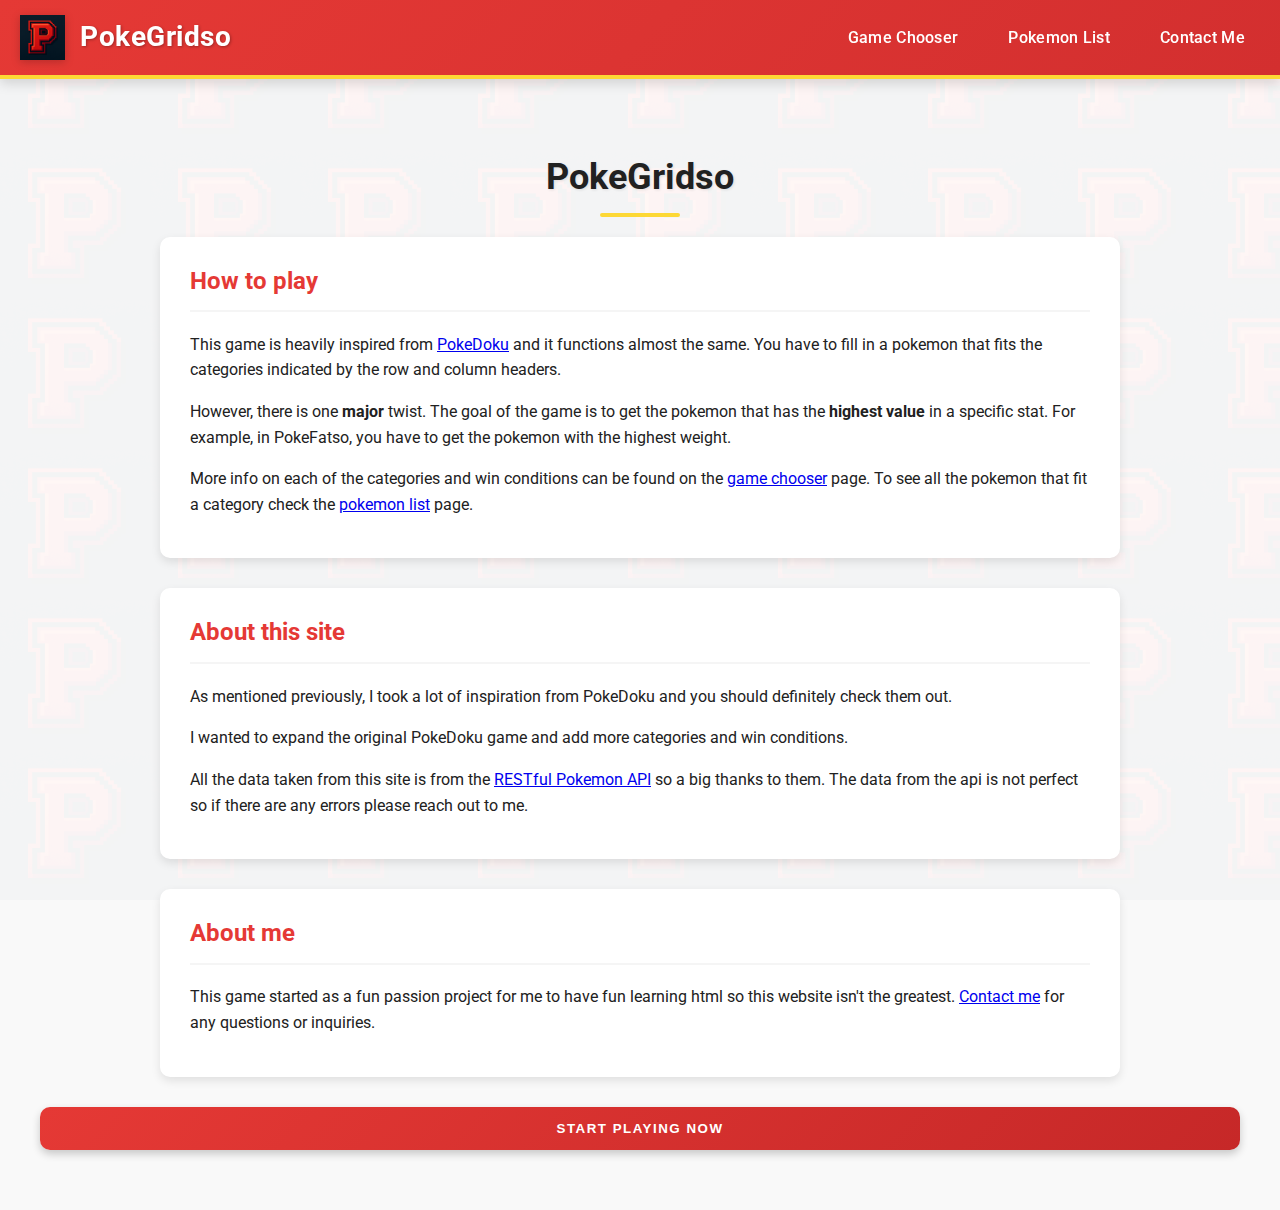
<file: index.html>
<!DOCTYPE html>
<html lang="en">
  <head>
    <meta charset="utf-8" />
    <meta name="viewport" content="width=device-width, initial-scale=1.0" />
    <title>PokeGridso</title>
    <link rel="stylesheet" href="mainPageStyle.css" type="text/css" />
    <link
      href="https://fonts.googleapis.com/css2?family=Roboto:wght@400;500;700&display=swap"
      rel="stylesheet"
    />
  </head>
  <body>
    <div class="header">
      <div class="logo"></div>
      <div class="mainTitle">PokeGridso</div>
      <div class="otherPages">
        <a href="gamechooser.html">Game Chooser</a>
        <a href="pokemonlist.html">Pokemon List</a>
        <a href="contactme.html">Contact Me</a>
      </div>
    </div>

    <div class="container">
      <h1>PokeGridso</h1>

      <div class="howtoplay">
        <h2>How to play</h2>
        <p>
          This game is heavily inspired from
          <a href="https://www.pokedoku.com/" target="_blank">PokeDoku</a>
          and it functions almost the same. You have to fill in a pokemon that
          fits the categories indicated by the row and column headers.
        </p>
        <p>
          However, there is one <strong>major</strong> twist. The goal of the
          game is to get the pokemon that has the
          <strong>highest value</strong> in a specific stat. For example, in
          PokeFatso, you have to get the pokemon with the highest weight.
        </p>
        <p>
          More info on each of the categories and win conditions can be found on
          the
          <a href="gamechooser.html">game chooser</a> page. To see all the
          pokemon that fit a category check the
          <a href="pokemonlist.html">pokemon list</a> page.
        </p>
      </div>

      <div class="aboutsite">
        <h2>About this site</h2>
        <p>
          As mentioned previously, I took a lot of inspiration from PokeDoku and
          you should definitely check them out.
        </p>
        <p>
          I wanted to expand the original PokeDoku game and add more categories
          and win conditions.
        </p>
        <p>
          All the data taken from this site is from the
          <a href="https://pokeapi.co" target="_blank">RESTful Pokemon API</a>
          so a big thanks to them. The data from the api is not perfect so if
          there are any errors please reach out to me.
        </p>
      </div>

      <div class="aboutme">
        <h2>About me</h2>
        <p>
          This game started as a fun passion project for me to have fun learning
          html so this website isn't the greatest.
          <a href="contactme.html">Contact me</a> for any questions or
          inquiries.
        </p>
      </div>

      <div class="submit">
        <button onclick="window.location.href='gamechooser.html'">
          Start Playing Now
        </button>
      </div>
    </div>
  </body>
  <script src="mainPageScript.js"></script>
</html>
</file>
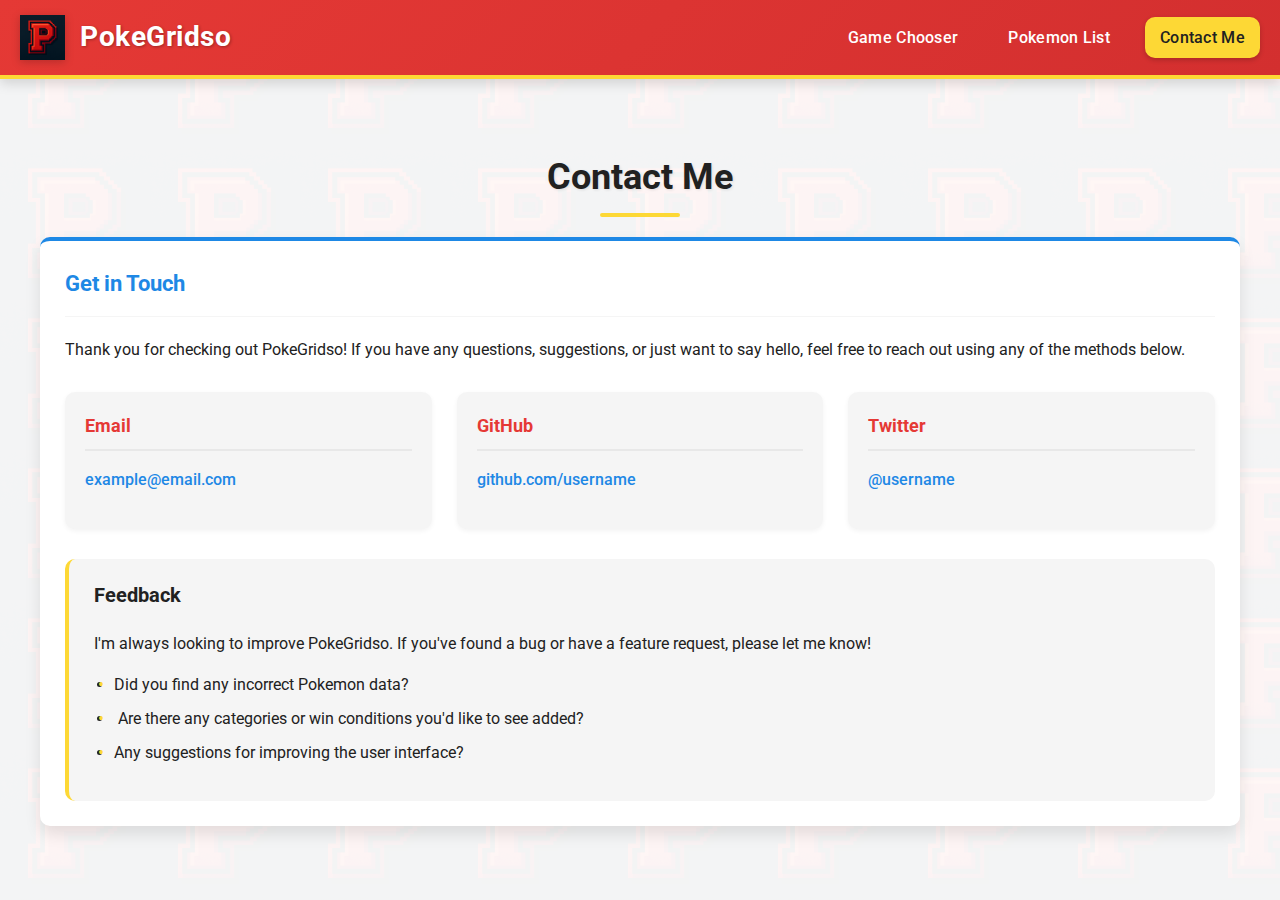
<file: contactme.html>
<!DOCTYPE html>
<html lang="en">
  <head>
    <meta charset="utf-8" />
    <meta name="viewport" content="width=device-width, initial-scale=1.0" />
    <title>PokeGridso - Contact Me</title>
    <link rel="stylesheet" href="mainPageStyle.css" type="text/css" />
    <link
      href="https://fonts.googleapis.com/css2?family=Roboto:wght@400;500;700&display=swap"
      rel="stylesheet"
    />
  </head>
  <body>
    <div class="header">
      <div class="logo"></div>
      <div class="mainTitle">PokeGridso</div>
      <div class="otherPages">
        <a href="gamechooser.html">Game Chooser</a>
        <a href="pokemonlist.html">Pokemon List</a>
        <a href="contactme.html" class="active">Contact Me</a>
      </div>
    </div>

    <div class="container">
      <h1>Contact Me</h1>

      <div class="card">
        <div class="card-header">
          <h2 class="card-title">Get in Touch</h2>
        </div>

        <p>
          Thank you for checking out PokeGridso! If you have any questions,
          suggestions, or just want to say hello, feel free to reach out using
          any of the methods below.
        </p>

        <div class="contact-methods">
          <div class="contact-item">
            <h3>Email</h3>
            <p><a href="mailto:example@email.com">example@email.com</a></p>
          </div>

          <div class="contact-item">
            <h3>GitHub</h3>
            <p>
              <a href="https://github.com/username" target="_blank"
                >github.com/username</a
              >
            </p>
          </div>

          <div class="contact-item">
            <h3>Twitter</h3>
            <p>
              <a href="https://twitter.com/username" target="_blank"
                >@username</a
              >
            </p>
          </div>
        </div>

        <div class="feedback-section">
          <h3>Feedback</h3>
          <p>
            I'm always looking to improve PokeGridso. If you've found a bug or
            have a feature request, please let me know!
          </p>
          <ul>
            <li>Did you find any incorrect Pokemon data?</li>
            <li>
              Are there any categories or win conditions you'd like to see
              added?
            </li>
            <li>Any suggestions for improving the user interface?</li>
          </ul>
        </div>
      </div>
    </div>
  </body>
  <script src="mainPageScript.js"></script>
</html>
</file>
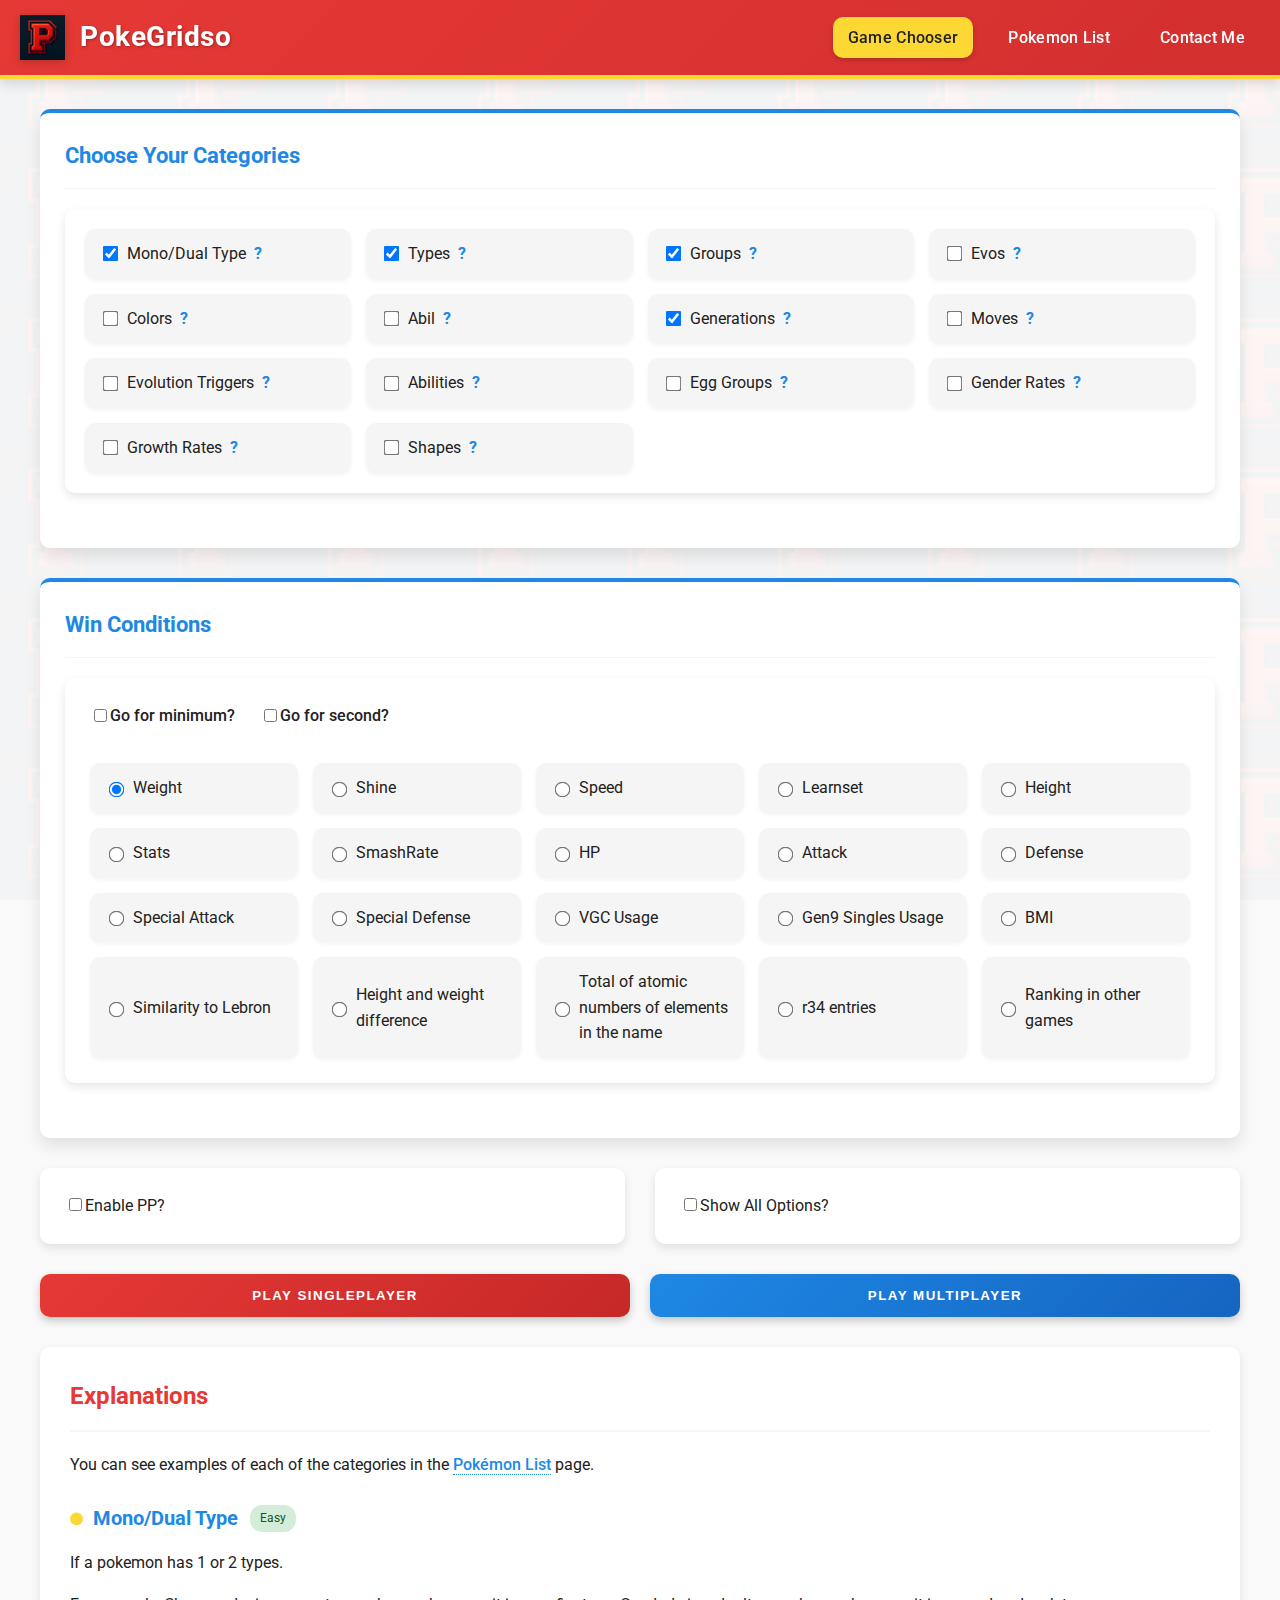
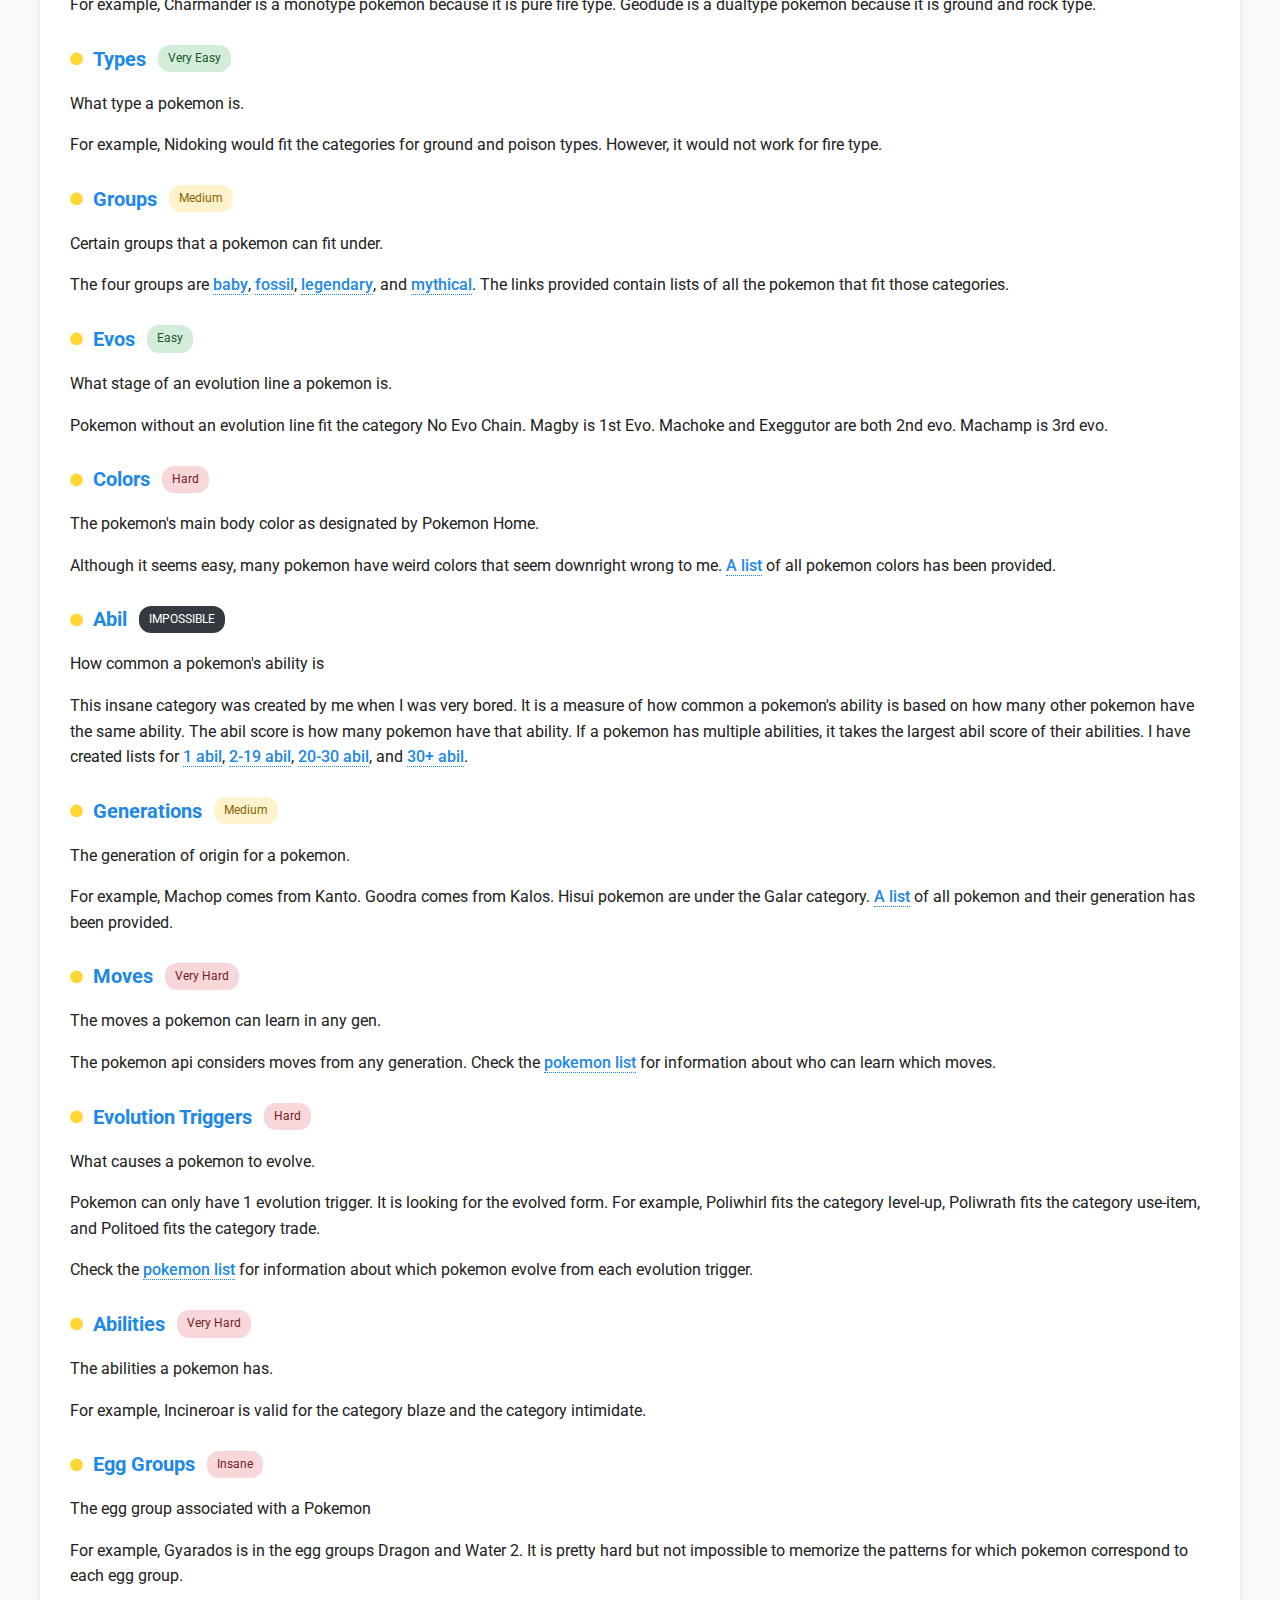
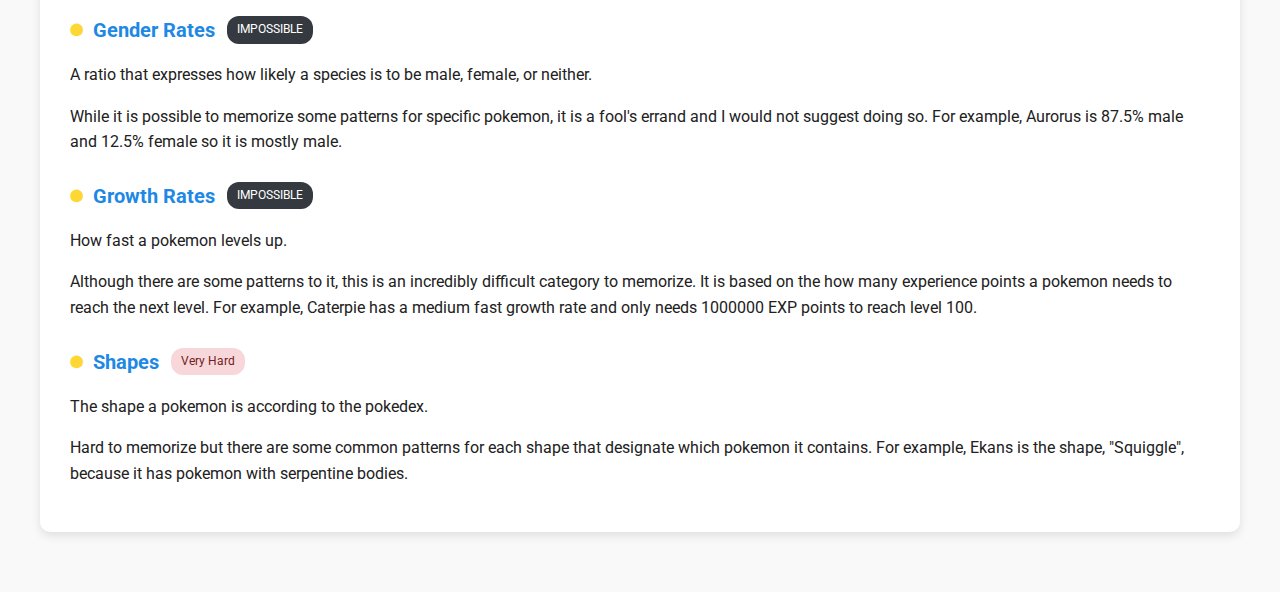
<file: gamechooser.html>
<!DOCTYPE html>
<html lang="en">
  <head>
    <meta charset="utf-8" />
    <meta name="viewport" content="width=device-width, initial-scale=1.0" />
    <title>PokeGridso - Game Chooser</title>
    <link rel="stylesheet" href="mainPageStyle.css" type="text/css" />
    <link
      href="https://fonts.googleapis.com/css2?family=Roboto:wght@400;500;700&display=swap"
      rel="stylesheet"
    />
  </head>
  <body>
    <div class="header">
      <div class="logo"></div>
      <div class="mainTitle">PokeGridso</div>
      <div class="otherPages">
        <a href="gamechooser.html" class="active">Game Chooser</a>
        <a href="pokemonlist.html">Pokemon List</a>
        <a href="contactme.html">Contact Me</a>
      </div>
    </div>

    <div class="container">
      <div class="card">
        <div class="card-header">
          <h2 class="card-title">Choose Your Categories</h2>
        </div>

        <div class="categories" id="categories">
          <label>
            <input type="checkbox" name="catOpt" value="0" checked />
            Mono/Dual Type
            <a href="#monodualtype">?</a>
          </label>
          <label>
            <input type="checkbox" name="catOpt" value="1" checked />
            Types
            <a href="#types">?</a>
          </label>
          <label>
            <input type="checkbox" name="catOpt" value="2" checked />
            Groups
            <a href="#groups">?</a>
          </label>
          <label>
            <input type="checkbox" name="catOpt" value="3" />
            Evos
            <a href="#evos">?</a>
          </label>
          <label>
            <input type="checkbox" name="catOpt" value="4" />
            Colors
            <a href="#colors">?</a>
          </label>
          <label>
            <input type="checkbox" name="catOpt" value="5" />
            Abil
            <a href="#abil">?</a>
          </label>
          <label>
            <input type="checkbox" name="catOpt" value="6" checked />
            Generations
            <a href="#generations">?</a>
          </label>
          <label>
            <input type="checkbox" name="catOpt" value="7" />
            Moves
            <a href="#moves">?</a>
          </label>
          <label>
            <input type="checkbox" name="catOpt" value="8" />
            Evolution Triggers
            <a href="#evolutiontriggers">?</a>
          </label>
          <label>
            <input type="checkbox" name="catOpt" value="9" />
            Abilities
            <a href="#abilities">?</a>
          </label>
          <label>
            <input type="checkbox" name="catOpt" value="10" />
            Egg Groups
            <a href="#egggroups">?</a>
          </label>
          <label>
            <input type="checkbox" name="catOpt" value="11" />
            Gender Rates
            <a href="#genderrates">?</a>
          </label>
          <label>
            <input type="checkbox" name="catOpt" value="12" />
            Growth Rates
            <a href="#growthrates">?</a>
          </label>
          <label>
            <input type="checkbox" name="catOpt" value="13" />
            Shapes
            <a href="#shapes">?</a>
          </label>
        </div>
      </div>
      <div class="card">
        <div class="card-header">
          <h2 class="card-title">Win Conditions</h2>
        </div>

        <div class="winCon" id="winCon">
          <div class="winChecks" id="winChecks">
            <label><input type="checkbox" id="minmax" />Go for minimum?</label>
            <label><input type="checkbox" id="second" />Go for second?</label>
          </div>

          <div class="winChooser" id="winChooser">
            <label>
              <input type="radio" name="winOpt" value="0" checked />
              Weight
            </label>
            <label>
              <input type="radio" name="winOpt" value="1" />
              Shine
            </label>
            <label>
              <input type="radio" name="winOpt" value="2" />
              Speed
            </label>
            <label>
              <input type="radio" name="winOpt" value="3" />
              Learnset
            </label>
            <label>
              <input type="radio" name="winOpt" value="4" />
              Height
            </label>
            <label>
              <input type="radio" name="winOpt" value="5" />
              Stats
            </label>
            <label>
              <input type="radio" name="winOpt" value="6" />
              SmashRate
            </label>
            <!-- <label>
              <input type="radio" name="winOpt" value="7" />
              ScrabbleScore
            </label> -->
            <label>
              <input type="radio" name="winOpt" value="8" />
              HP
            </label>
            <label>
              <input type="radio" name="winOpt" value="9" />
              Attack
            </label>
            <label>
              <input type="radio" name="winOpt" value="10" />
              Defense
            </label>
            <label>
              <input type="radio" name="winOpt" value="11" />
              Special Attack
            </label>
            <label>
              <input type="radio" name="winOpt" value="12" />
              Special Defense
            </label>
            <label>
              <input type="radio" name="winOpt" value="13" />
              VGC Usage
            </label>
            <label>
              <input type="radio" name="winOpt" value="14" />
              Gen9 Singles Usage
            </label>
            <label>
              <input type="radio" name="winOpt" value="15" />
              BMI
            </label>
            <label>
              <input type="radio" name="winOpt" value="16" />
              Similarity to Lebron
            </label>
            <label>
              <input type="radio" name="winOpt" value="17" />
              Height and weight difference
            </label>
            <label>
              <input type="radio" name="winOpt" value="18" />
              Total of atomic numbers of elements in the name
            </label>
            <label>
              <input type="radio" name="winOpt" value="19" />
              r34 entries
            </label>
            <label>
              <input type="radio" name="winOpt" value="20" />
              Ranking in other games
            </label>
          </div>
        </div>
      </div>

      <div class="options-container">
        <div class="pp" id="ppClass">
          <label><input type="checkbox" id="pp" />Enable PP?</label>
        </div>
        <div class="options" id="optionsClass">
          <label><input type="checkbox" id="options" />Show All Options?</label>
        </div>
      </div>

      <div class="submit">
        <button onclick="goSingle()" class="btn-primary">
          Play Singleplayer
        </button>
        <button onclick="goMulti()" class="btn-secondary">
          Play Multiplayer
        </button>
      </div>
      <div class="explanations">
        <h2>Explanations</h2>

        <!-- New section added here -->
        <p>
          You can see examples of each of the categories in the
          <a href="pokemonlist.html">Pokémon List</a> page.
        </p>
        <!-- End of new section -->

        <h3 id="monodualtype">
          Mono/Dual Type <span class="difficulty easy">Easy</span>
        </h3>
        <p>If a pokemon has 1 or 2 types.</p>
        <p>
          For example, Charmander is a monotype pokemon because it is pure fire
          type. Geodude is a dualtype pokemon because it is ground and rock
          type.
        </p>

        <h3 id="types">Types <span class="difficulty easy">Very Easy</span></h3>
        <p>What type a pokemon is.</p>
        <p>
          For example, Nidoking would fit the categories for ground and poison
          types. However, it would not work for fire type.
        </p>

        <h3 id="groups">
          Groups <span class="difficulty medium">Medium</span>
        </h3>
        <p>Certain groups that a pokemon can fit under.</p>
        <p>
          The four groups are
          <a
            href="https://bulbapedia.bulbagarden.net/wiki/Category:Baby_Pokémon"
            >baby</a
          >,
          <a
            href="https://bulbapedia.bulbagarden.net/wiki/Category:Fossil_Pokémon"
            >fossil</a
          >,
          <a
            href="https://bulbapedia.bulbagarden.net/wiki/Category:Legendary_Pokémon"
            >legendary</a
          >, and
          <a
            href="https://bulbapedia.bulbagarden.net/wiki/Category:Mythical_Pokémon"
            >mythical</a
          >. The links provided contain lists of all the pokemon that fit those
          categories.
        </p>

        <h3 id="evos">Evos <span class="difficulty easy">Easy</span></h3>
        <p>What stage of an evolution line a pokemon is.</p>
        <p>
          Pokemon without an evolution line fit the category No Evo Chain. Magby
          is 1st Evo. Machoke and Exeggutor are both 2nd evo. Machamp is 3rd
          evo.
        </p>

        <h3 id="colors">Colors <span class="difficulty hard">Hard</span></h3>
        <p>The pokemon's main body color as designated by Pokemon Home.</p>
        <p>
          Although it seems easy, many pokemon have weird colors that seem
          downright wrong to me.
          <a
            href="https://bulbapedia.bulbagarden.net/wiki/List_of_Pokémon_by_color"
            >A list</a
          >
          of all pokemon colors has been provided.
        </p>

        <h3 id="abil">
          Abil <span class="difficulty impossible">IMPOSSIBLE</span>
        </h3>
        <p>How common a pokemon's ability is</p>
        <p>
          This insane category was created by me when I was very bored. It is a
          measure of how common a pokemon's ability is based on how many other
          pokemon have the same ability. The abil score is how many pokemon have
          that ability. If a pokemon has multiple abilities, it takes the
          largest abil score of their abilities. I have created lists for
          <a href="1abil.txt">1 abil</a>, <a href="2-19abil.txt">2-19 abil</a>,
          <a href="20-30abil.txt">20-30 abil</a>, and
          <a href="30+abil.txt">30+ abil</a>.
        </p>

        <h3 id="generations">
          Generations <span class="difficulty medium">Medium</span>
        </h3>
        <p>The generation of origin for a pokemon.</p>
        <p>
          For example, Machop comes from Kanto. Goodra comes from Kalos. Hisui
          pokemon are under the Galar category.
          <a
            href="https://bulbapedia.bulbagarden.net/wiki/List_of_Pokémon_by_National_Pokédex_number"
            >A list</a
          >
          of all pokemon and their generation has been provided.
        </p>

        <h3 id="moves">Moves <span class="difficulty hard">Very Hard</span></h3>
        <p>The moves a pokemon can learn in any gen.</p>
        <p>
          The pokemon api considers moves from any generation. Check the
          <a href="pokemonlist.html">pokemon list</a> for information about who
          can learn which moves.
        </p>

        <h3 id="evolutiontriggers">
          Evolution Triggers <span class="difficulty hard">Hard</span>
        </h3>
        <p>What causes a pokemon to evolve.</p>
        <p>
          Pokemon can only have 1 evolution trigger. It is looking for the
          evolved form. For example, Poliwhirl fits the category level-up,
          Poliwrath fits the category use-item, and Politoed fits the category
          trade.
        </p>
        <p>
          Check the <a href="pokemonlist.html">pokemon list</a> for information
          about which pokemon evolve from each evolution trigger.
        </p>

        <h3 id="abilities">
          Abilities <span class="difficulty hard">Very Hard</span>
        </h3>
        <p>The abilities a pokemon has.</p>
        <p>
          For example, Incineroar is valid for the category blaze and the
          category intimidate.
        </p>

        <h3 id="egggroups">
          Egg Groups <span class="difficulty hard">Insane</span>
        </h3>
        <p>The egg group associated with a Pokemon</p>
        <p>
          For example, Gyarados is in the egg groups Dragon and Water 2. It is
          pretty hard but not impossible to memorize the patterns for which
          pokemon correspond to each egg group.
        </p>

        <h3 id="genderrates">
          Gender Rates <span class="difficulty impossible">IMPOSSIBLE</span>
        </h3>
        <p>
          A ratio that expresses how likely a species is to be male, female, or
          neither.
        </p>
        <p>
          While it is possible to memorize some patterns for specific pokemon,
          it is a fool's errand and I would not suggest doing so. For example,
          Aurorus is 87.5% male and 12.5% female so it is mostly male.
        </p>

        <h3 id="growthrates">
          Growth Rates <span class="difficulty impossible">IMPOSSIBLE</span>
        </h3>
        <p>How fast a pokemon levels up.</p>
        <p>
          Although there are some patterns to it, this is an incredibly
          difficult category to memorize. It is based on the how many experience
          points a pokemon needs to reach the next level. For example, Caterpie
          has a medium fast growth rate and only needs 1000000 EXP points to
          reach level 100.
        </p>

        <h3 id="shapes">
          Shapes <span class="difficulty hard">Very Hard</span>
        </h3>
        <p>The shape a pokemon is according to the pokedex.</p>
        <p>
          Hard to memorize but there are some common patterns for each shape
          that designate which pokemon it contains. For example, Ekans is the
          shape, "Squiggle", because it has pokemon with serpentine bodies.
        </p>
      </div>
    </div>
    <!-- End of container -->
  </body>
  <script src="mainPageScript.js"></script>
</html>
</file>
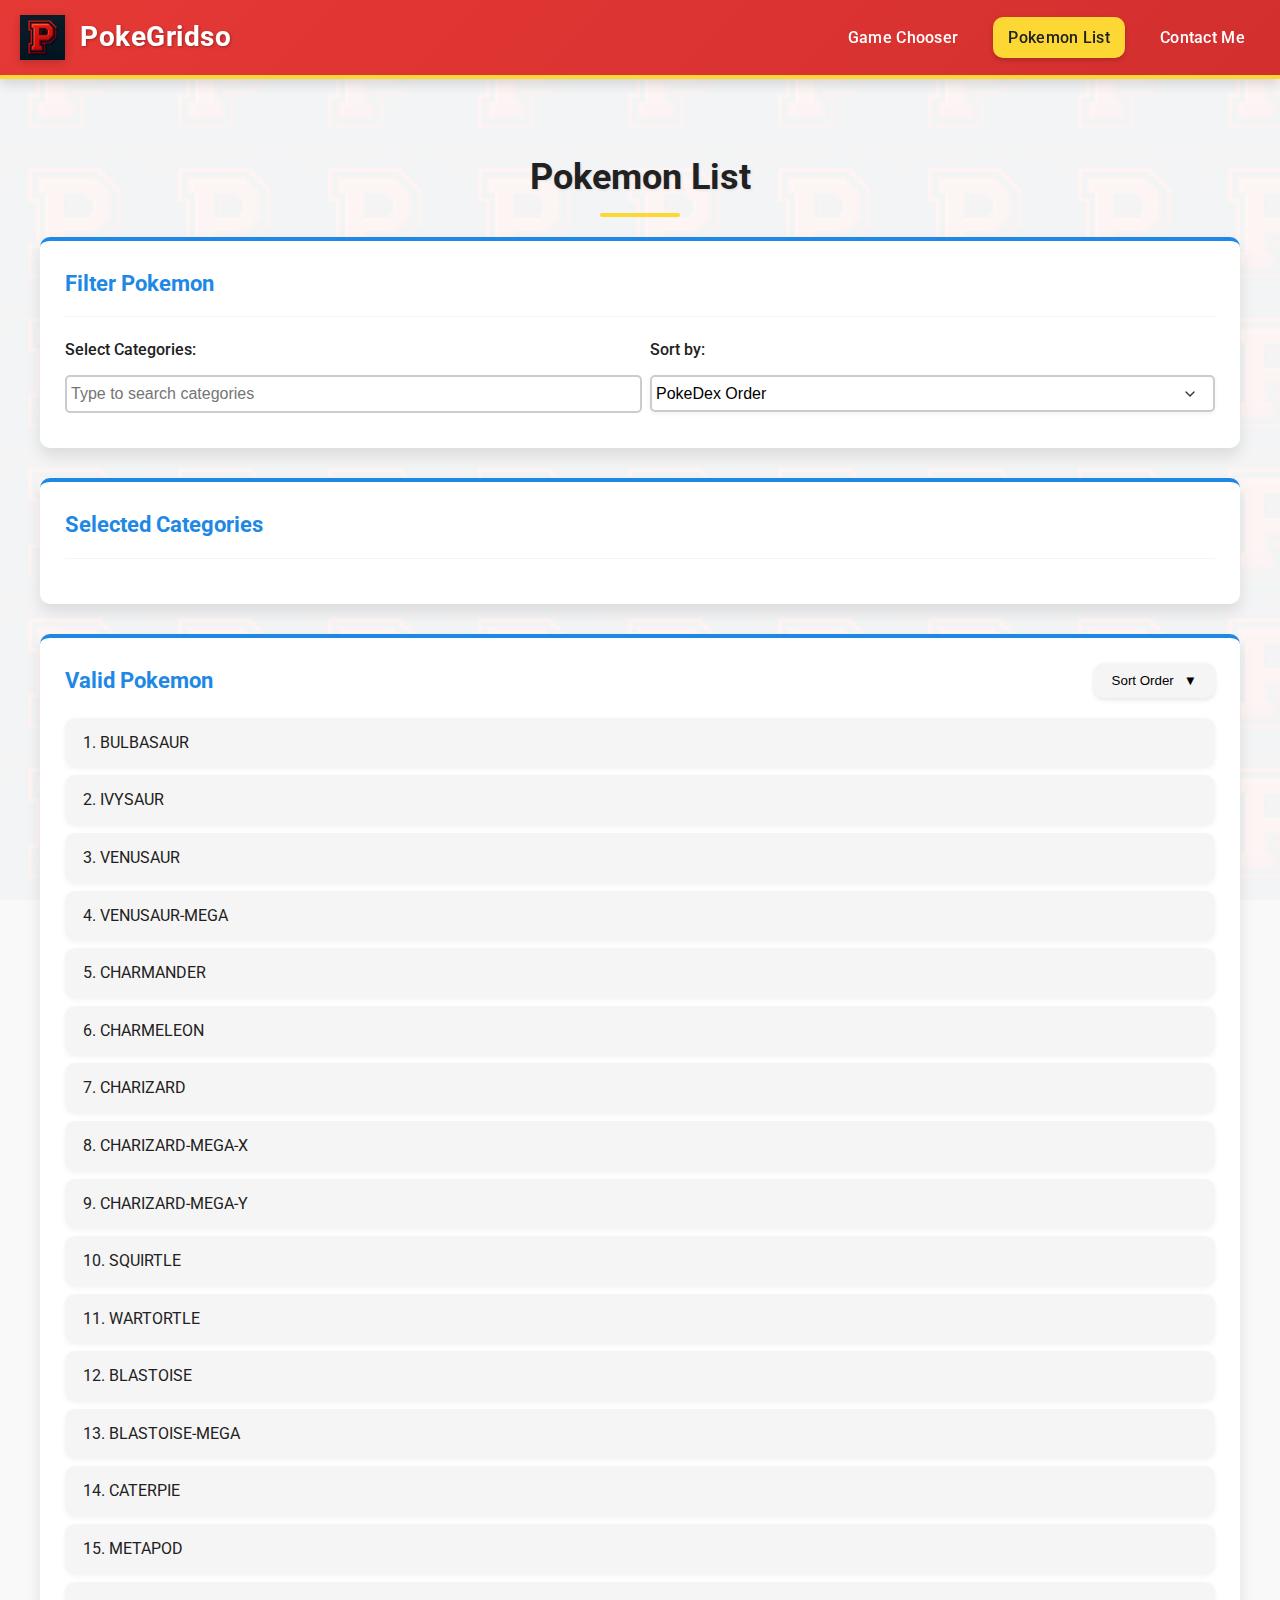
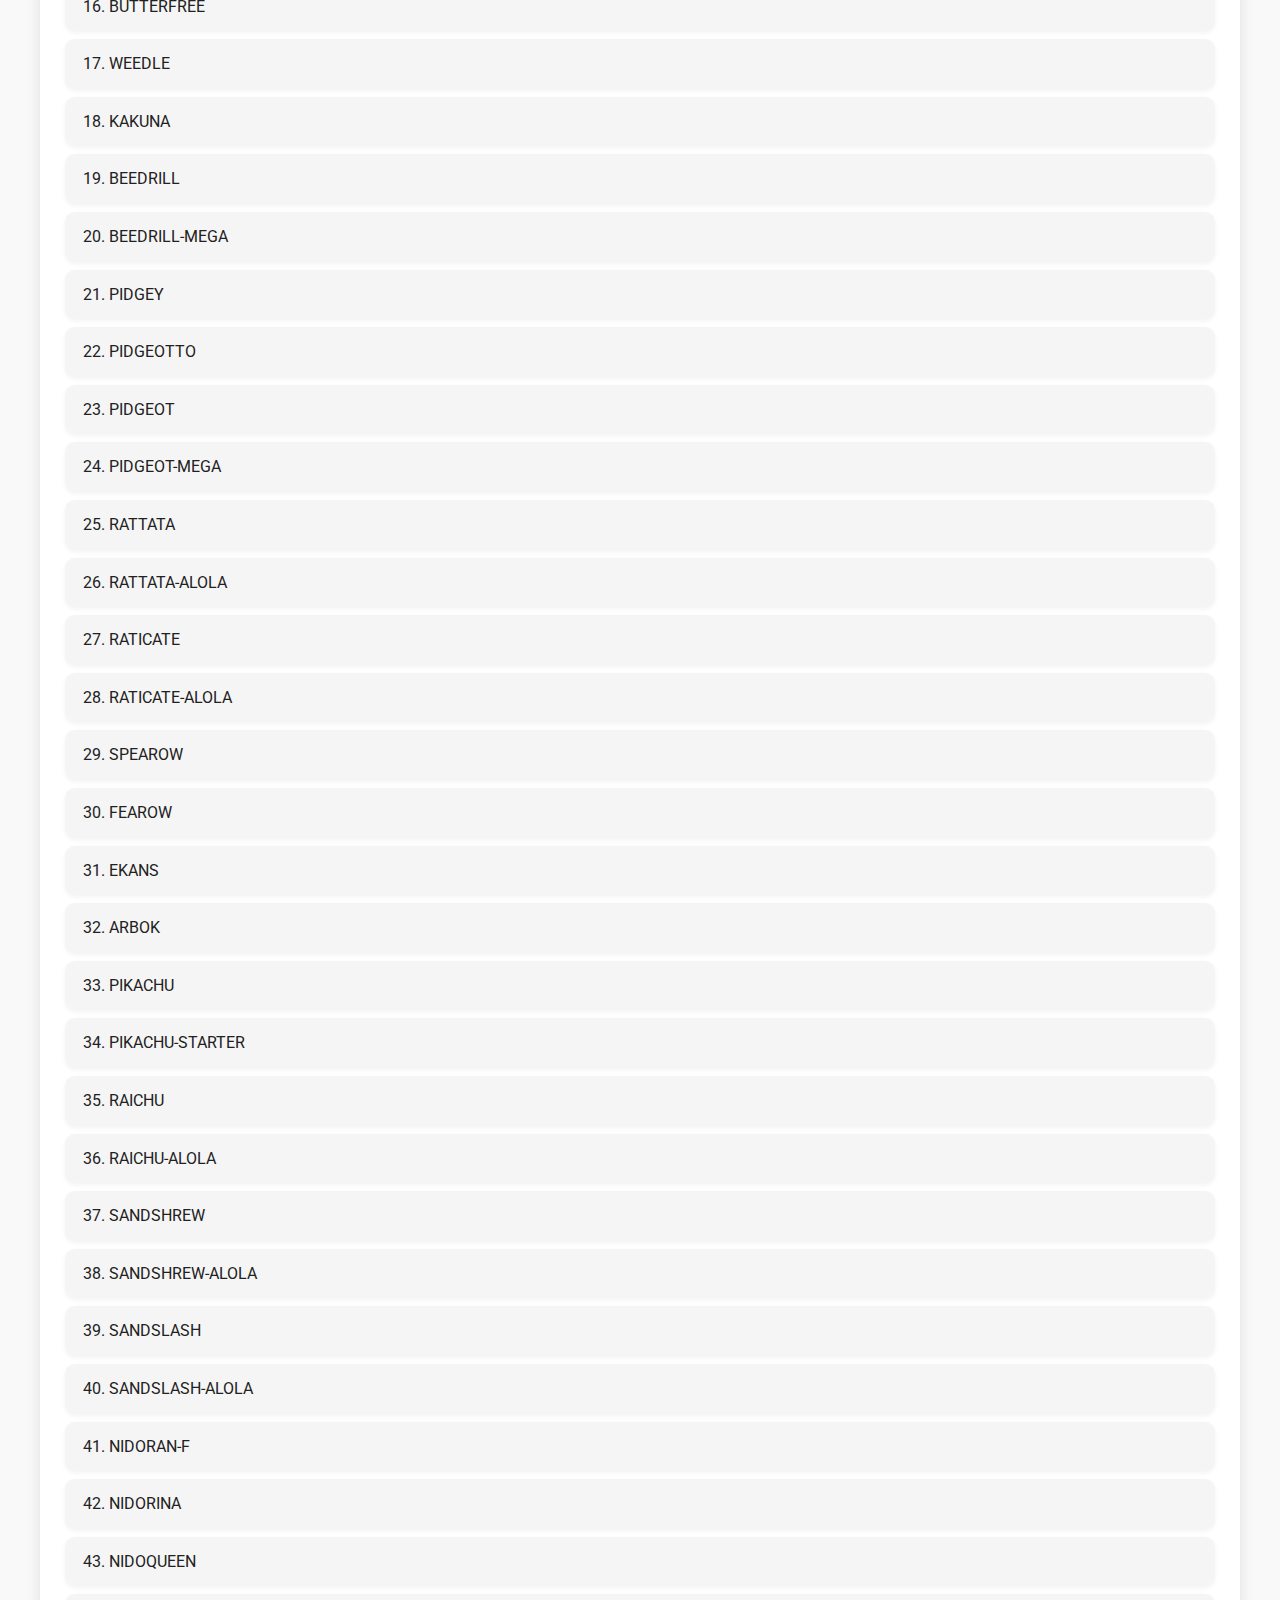
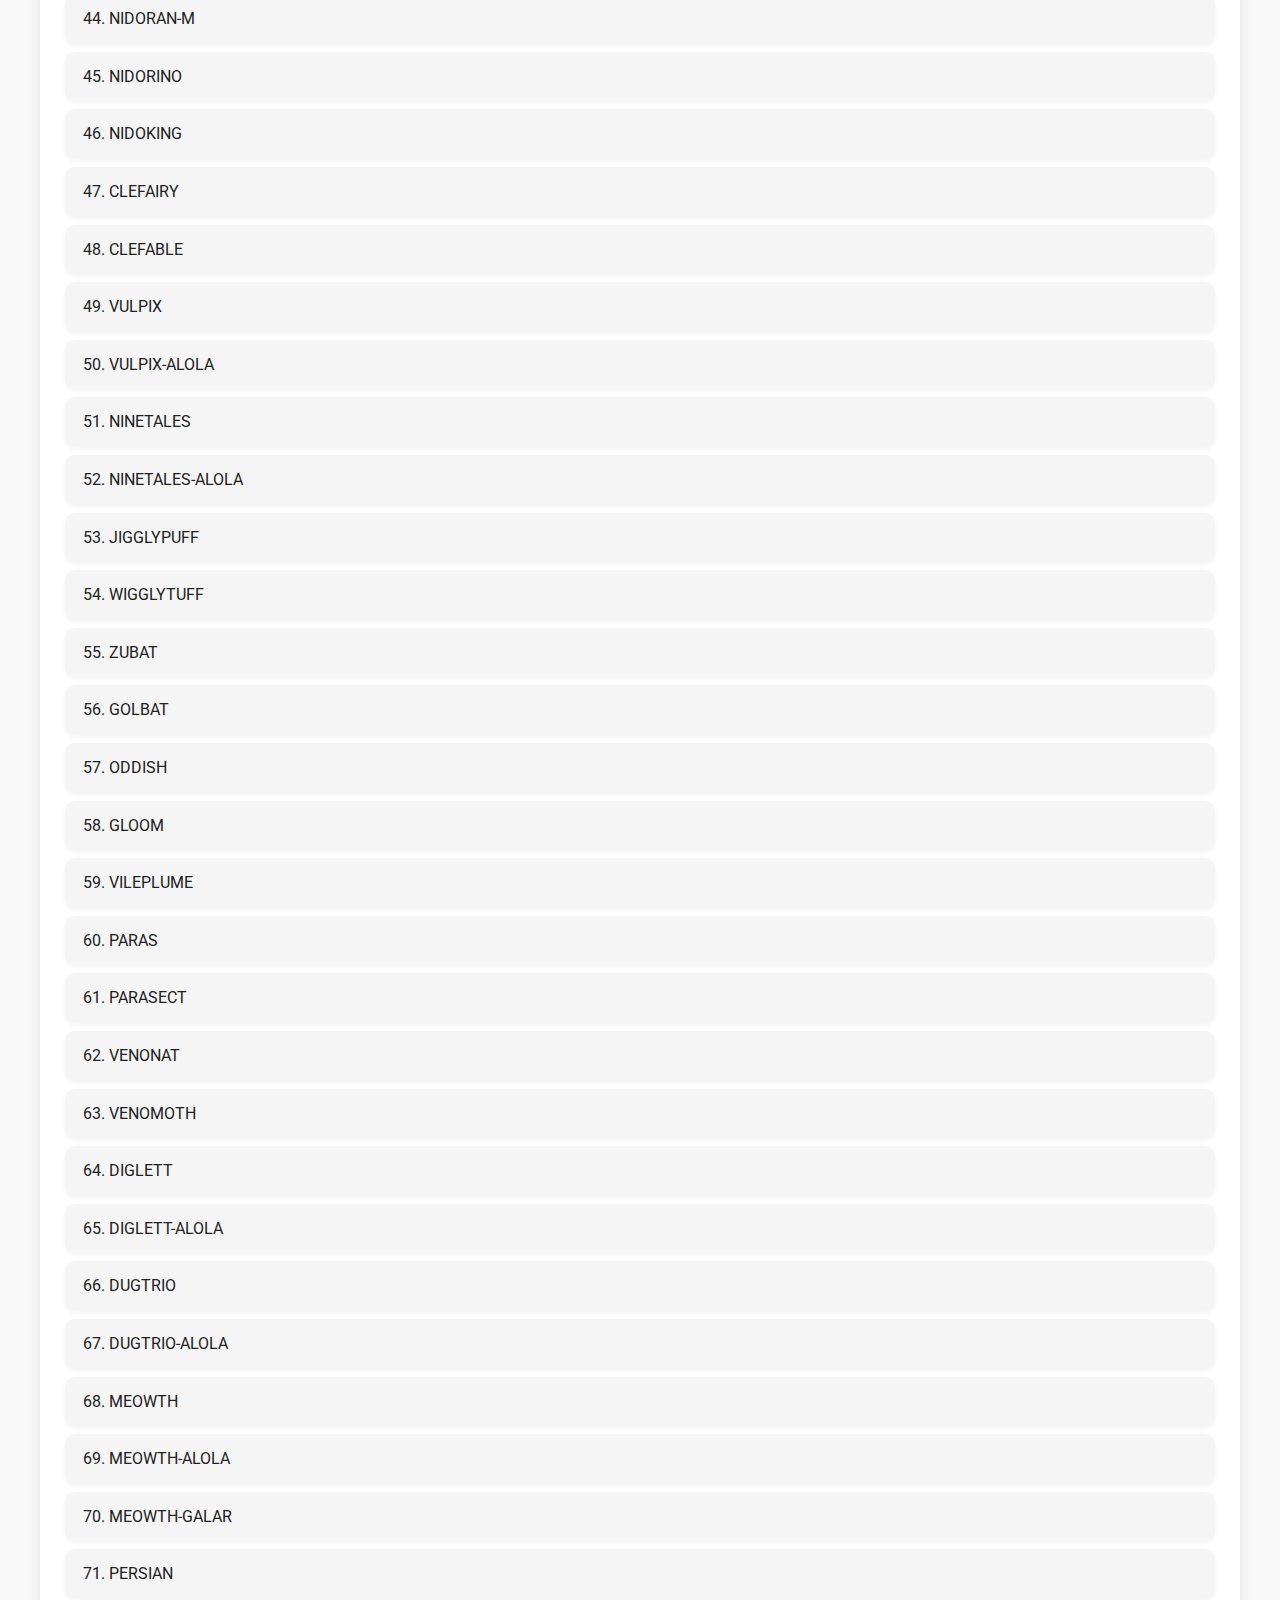
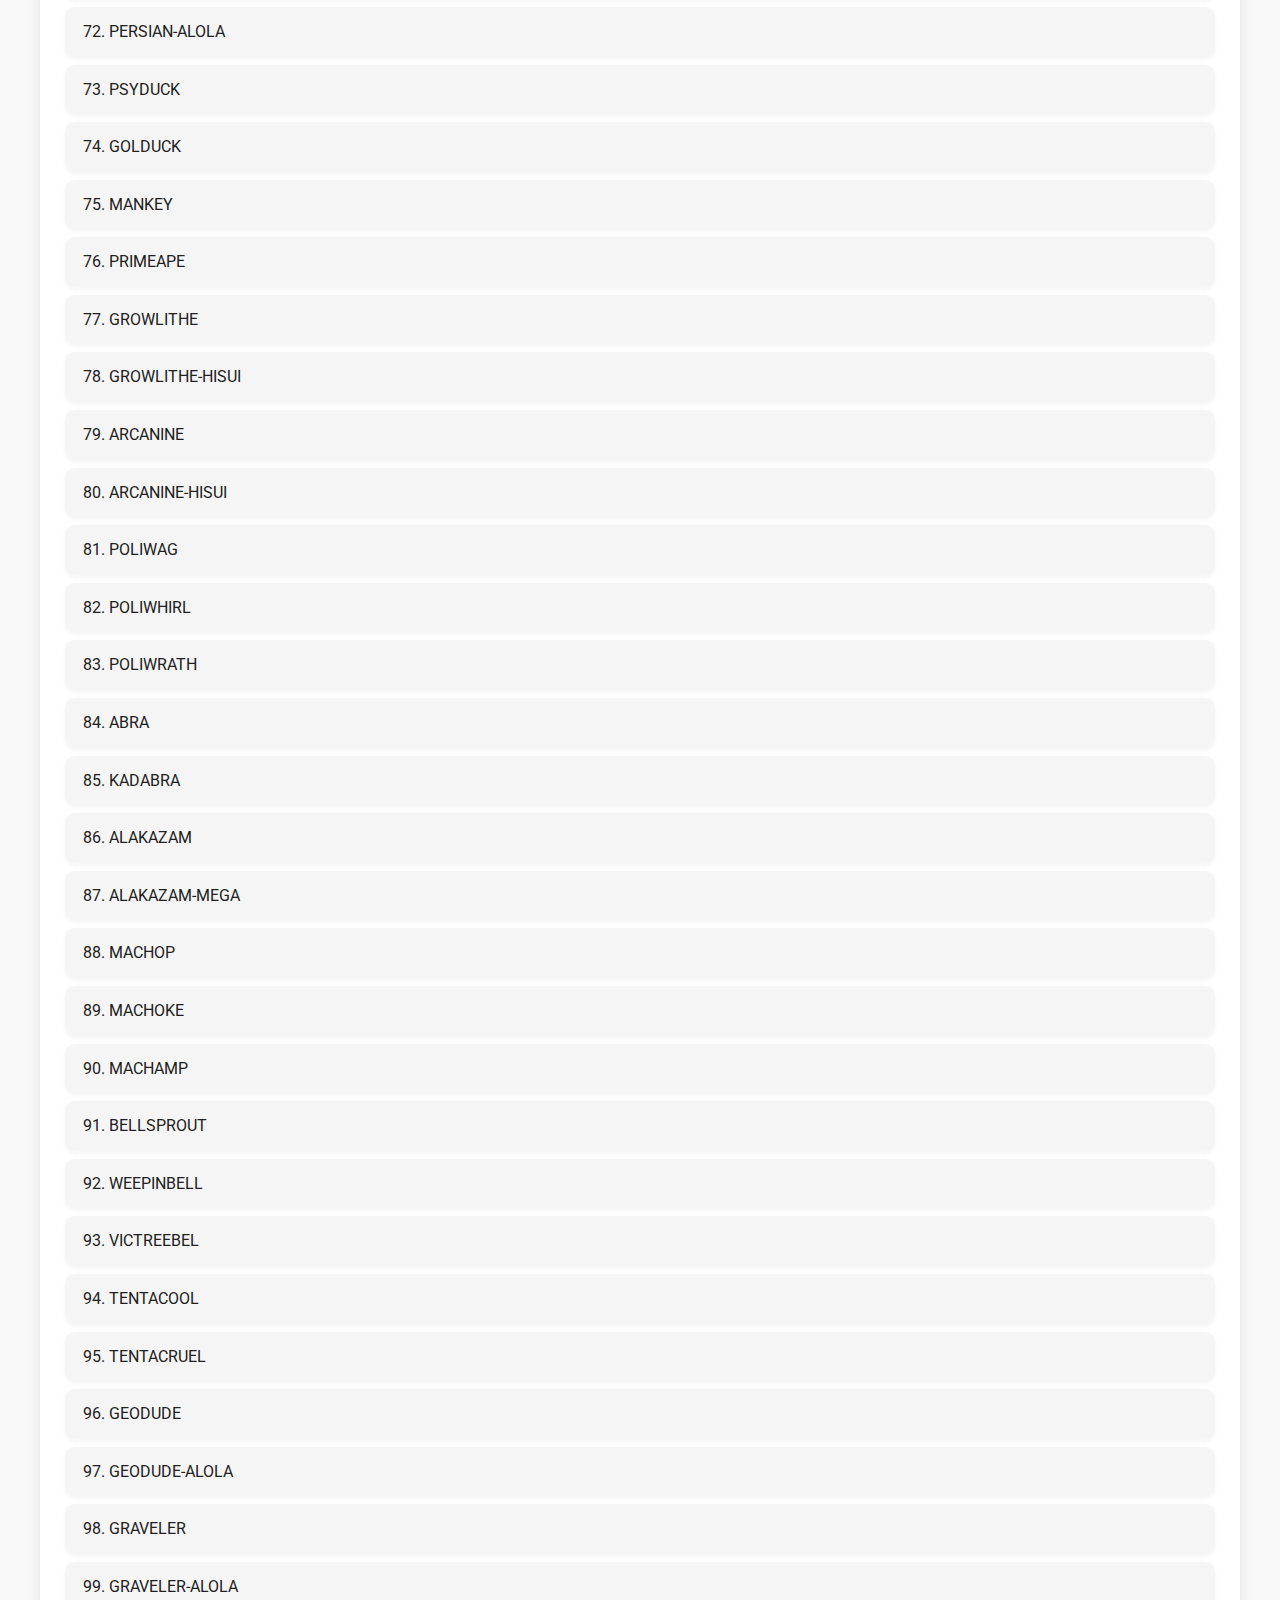
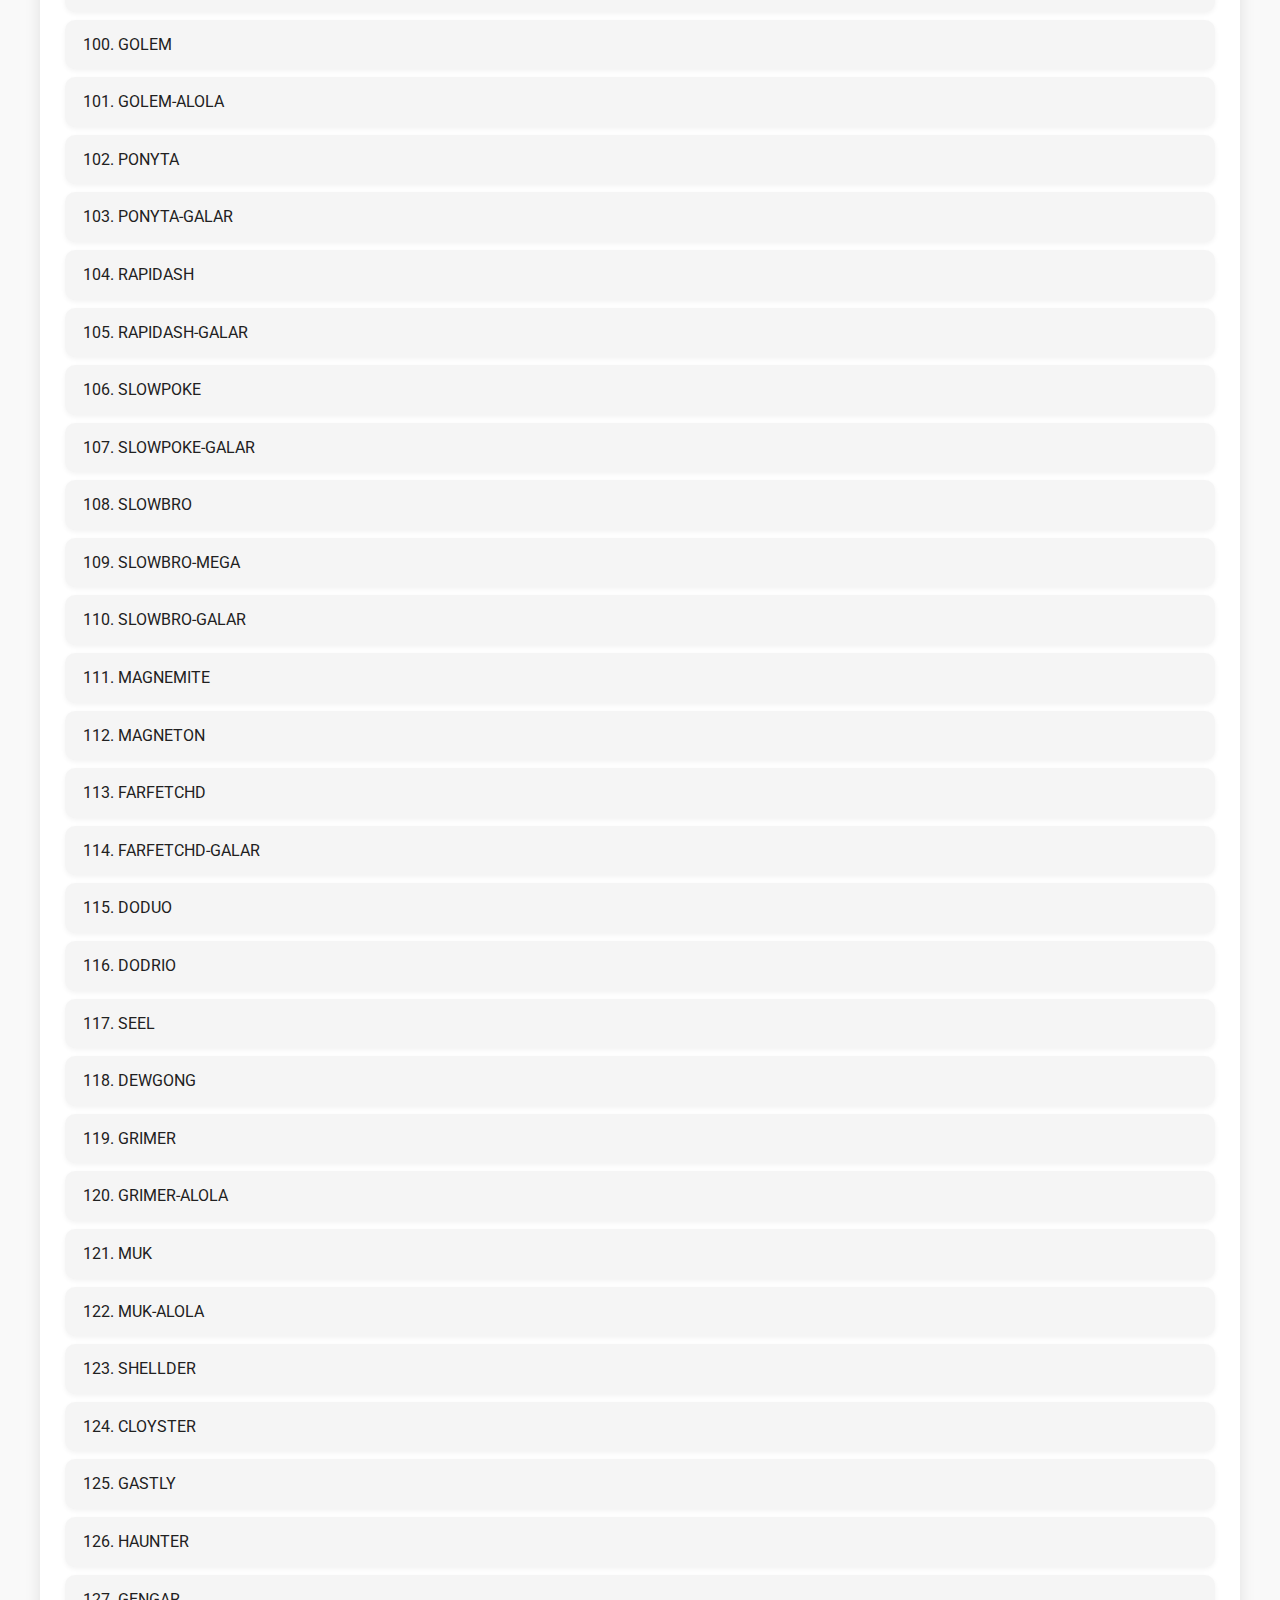
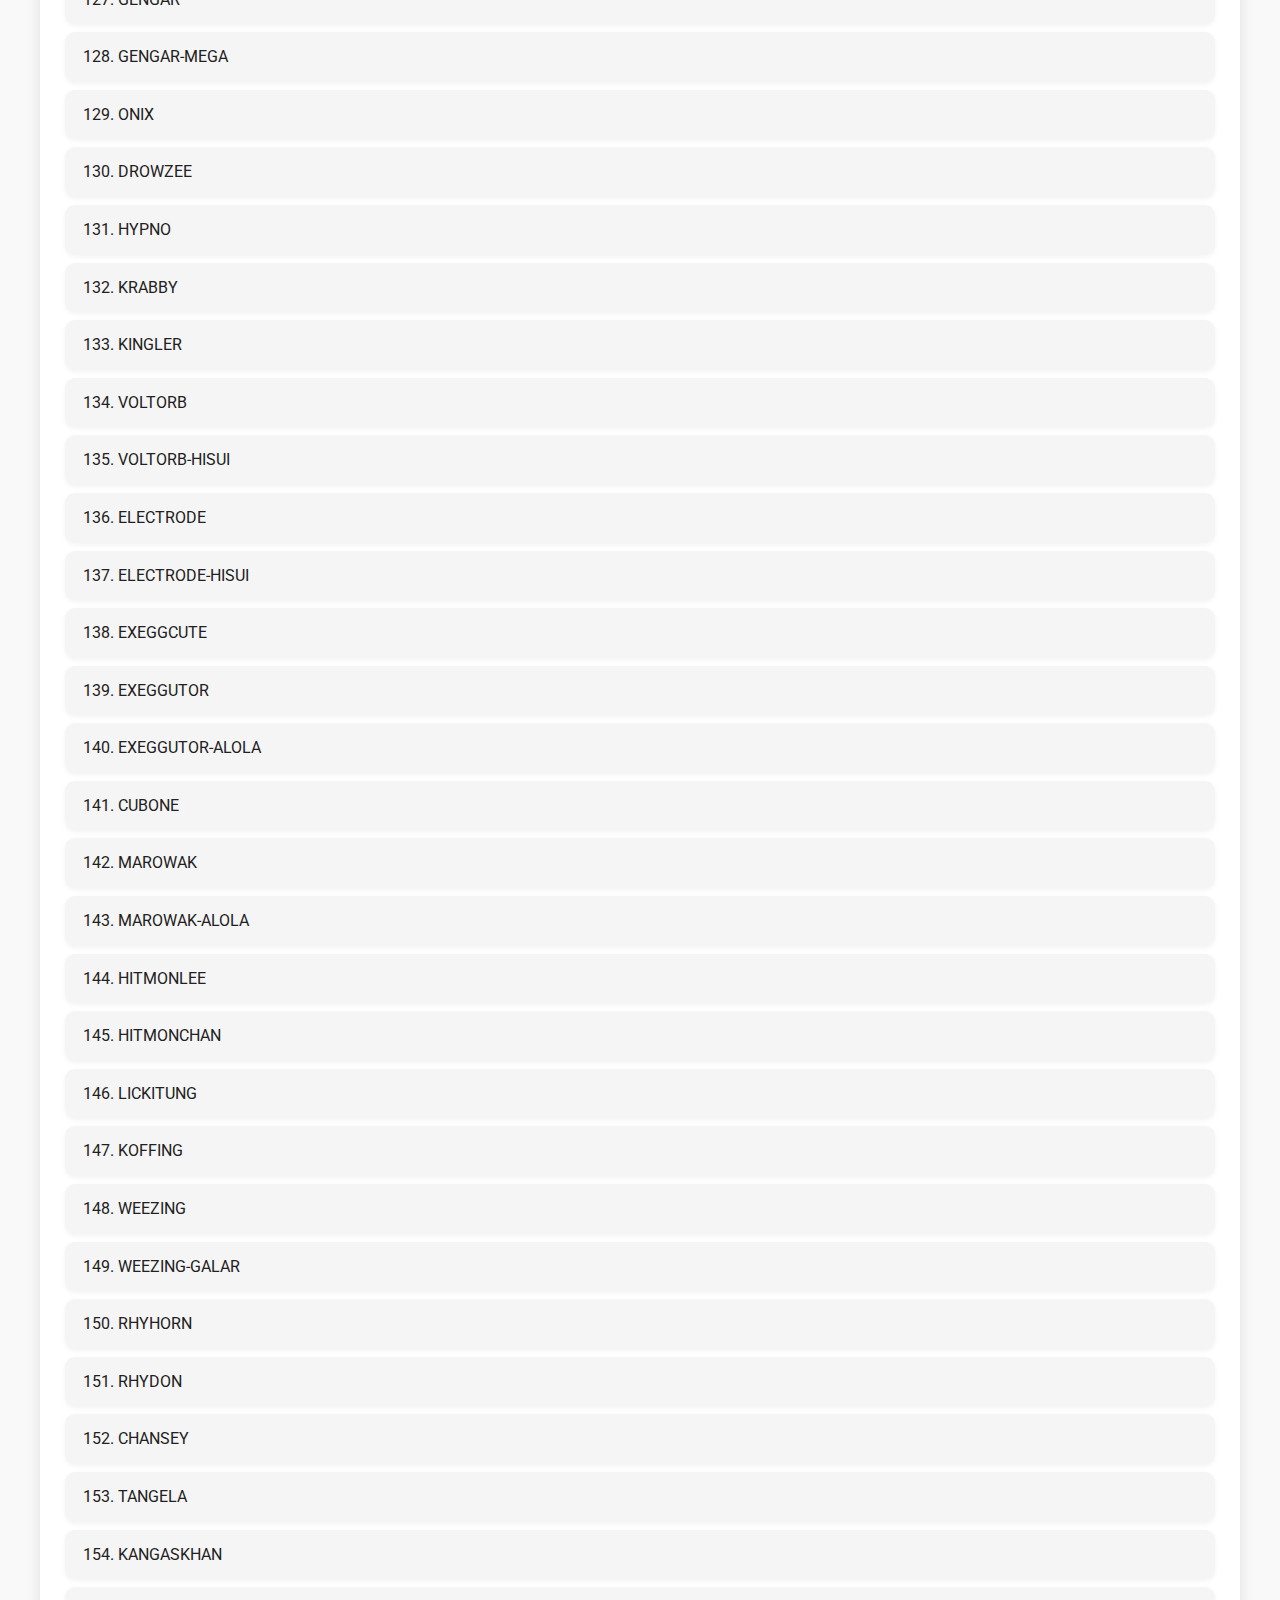
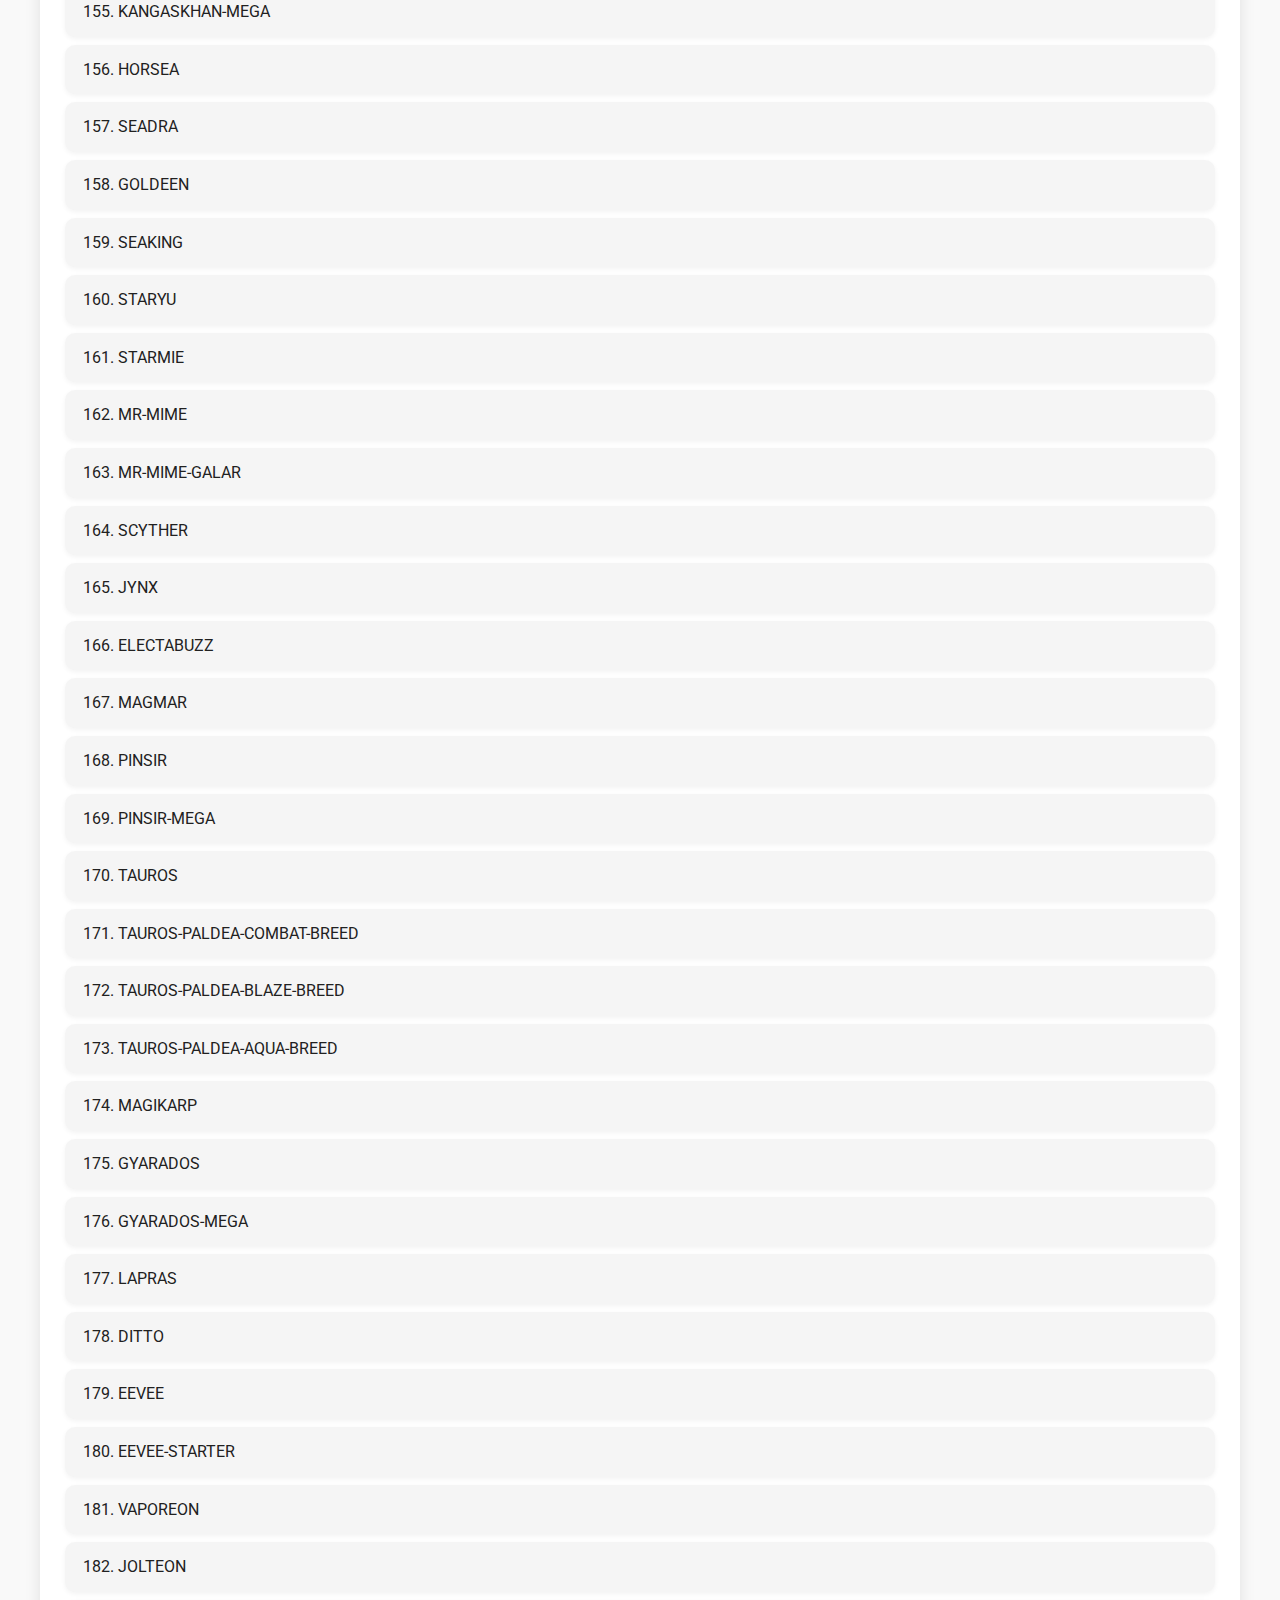
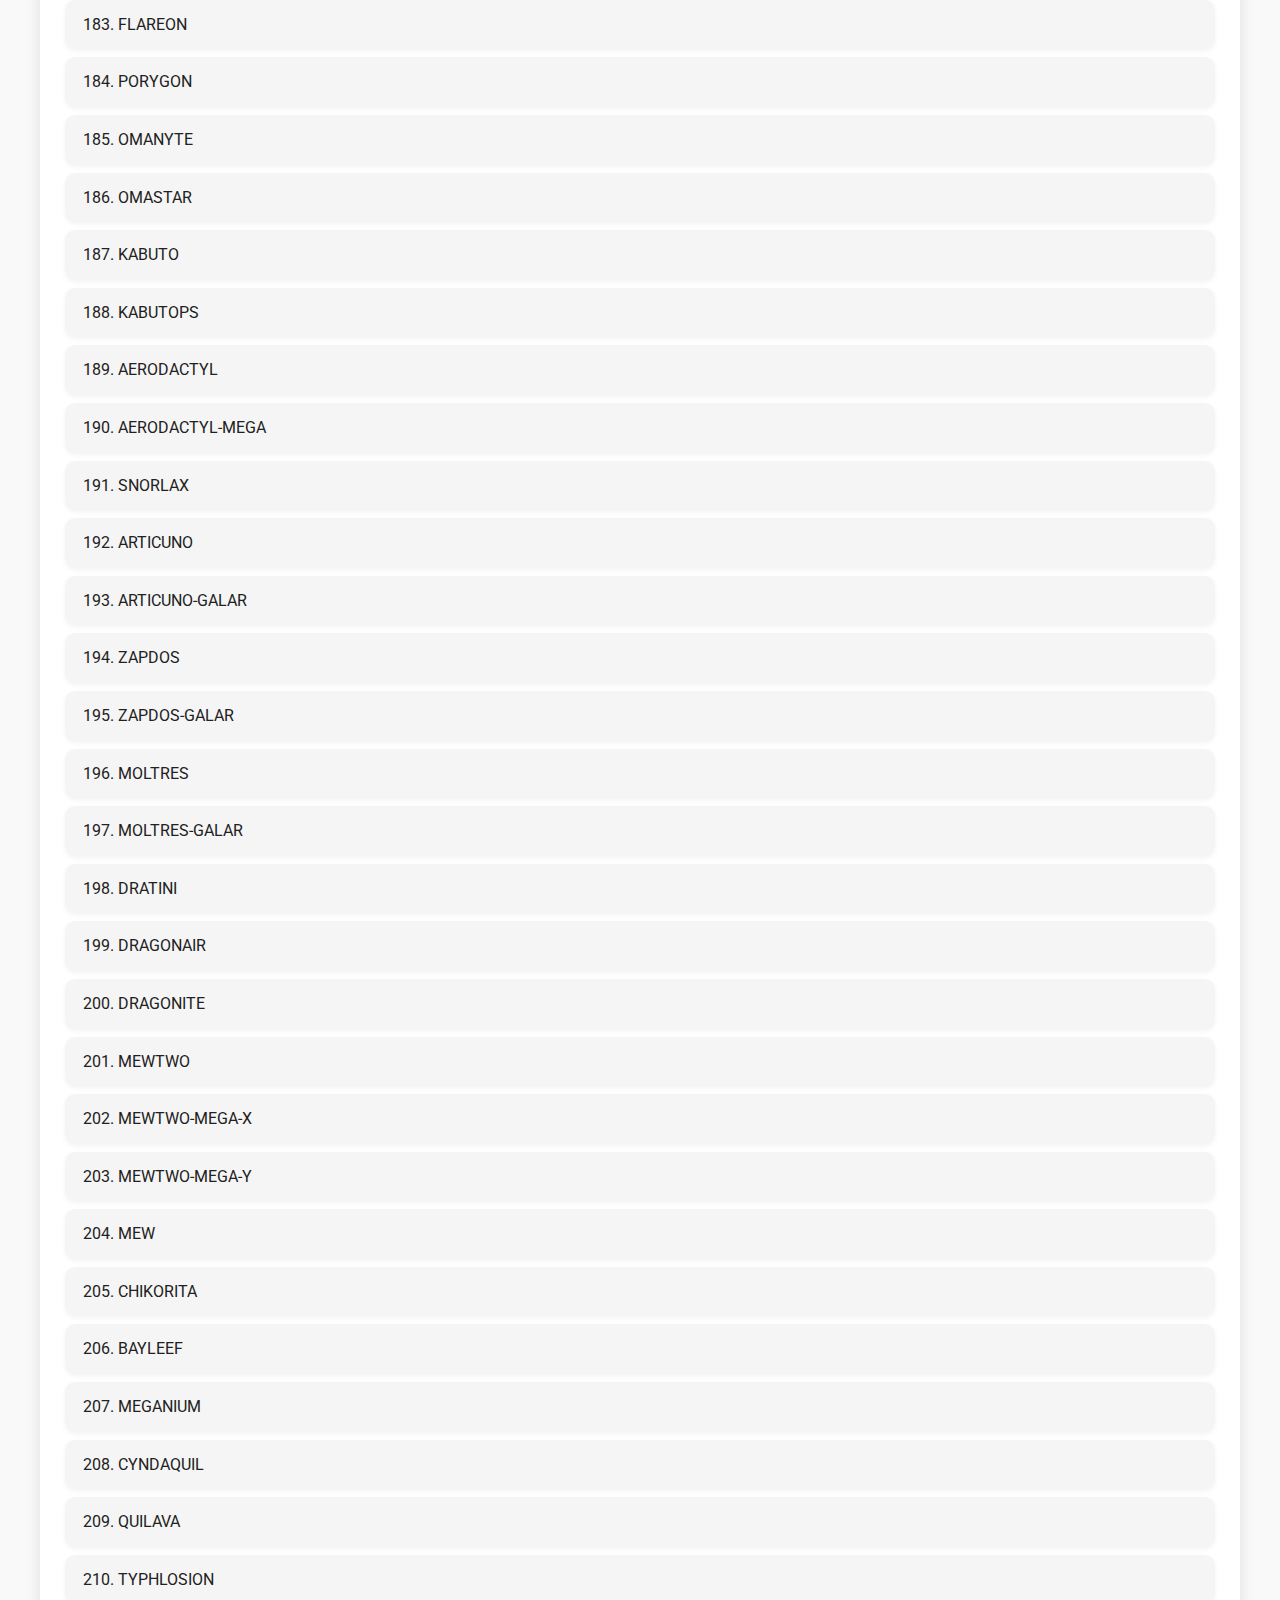
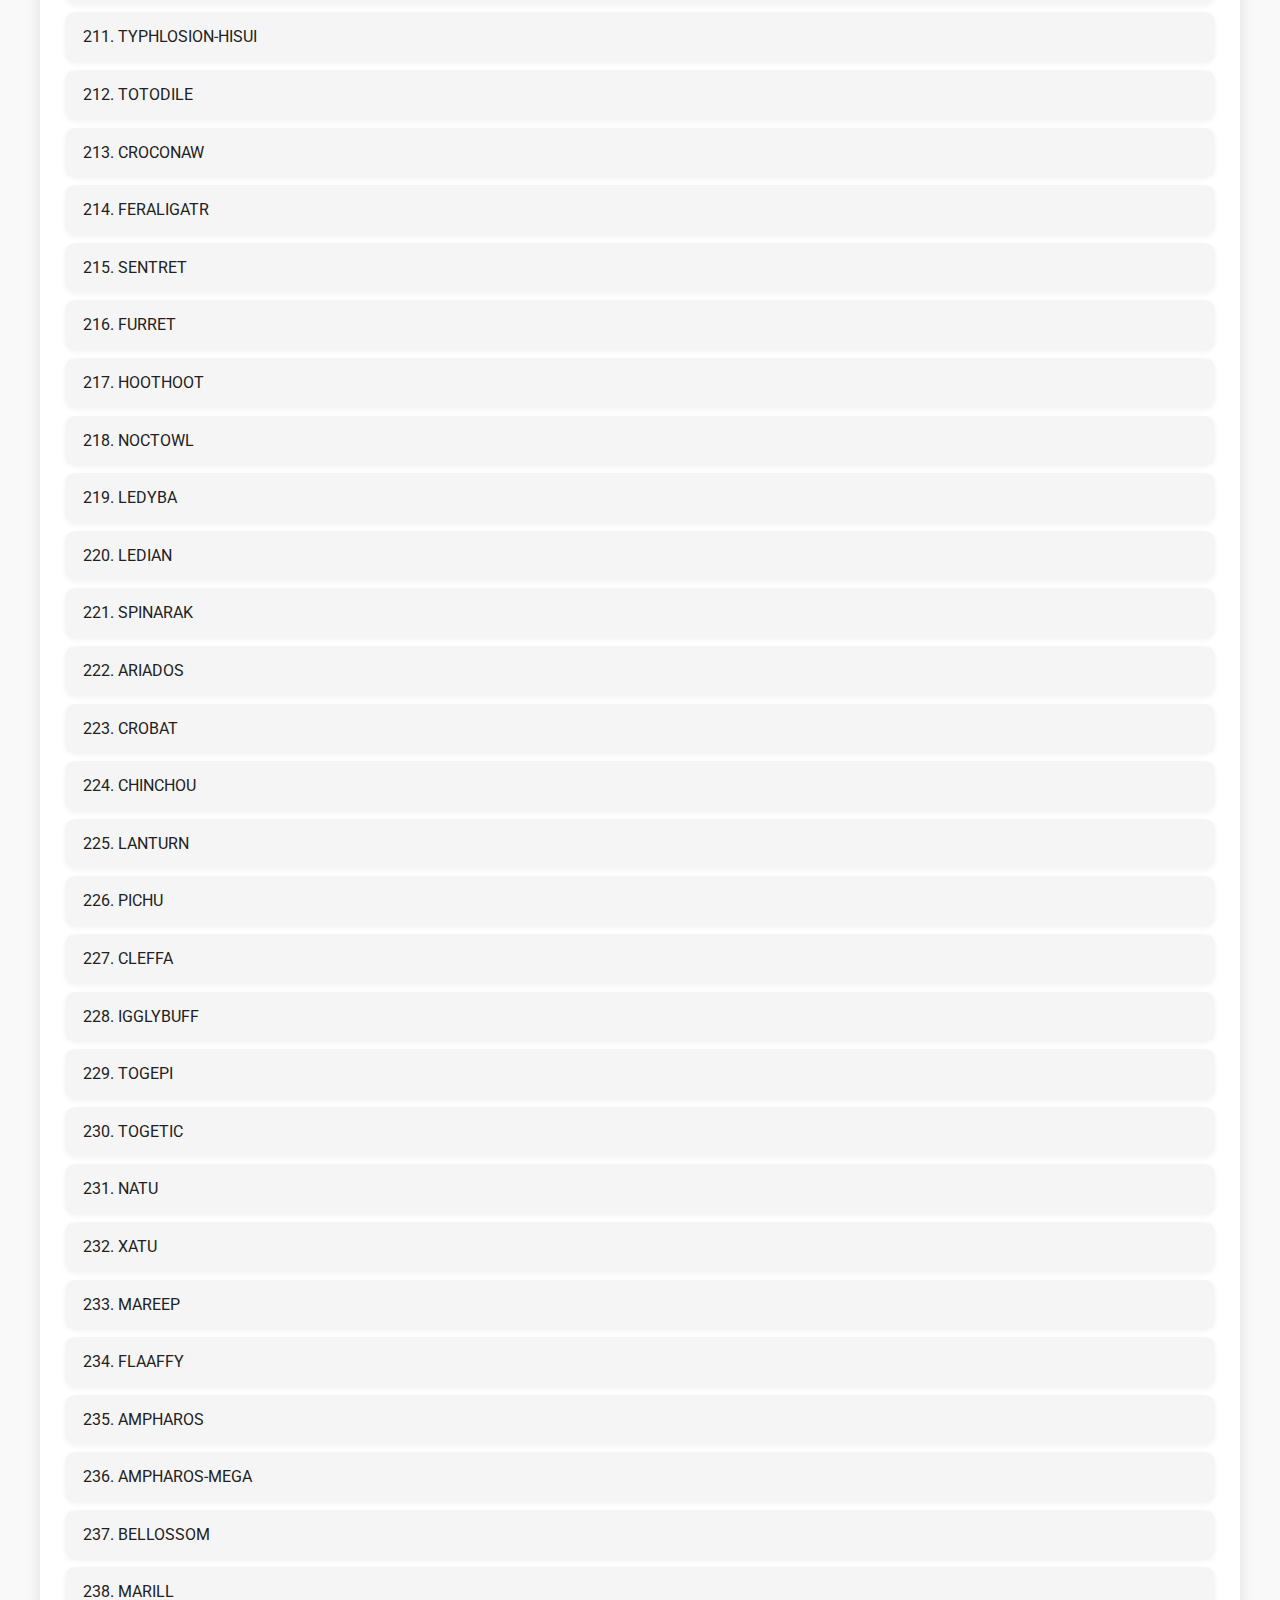
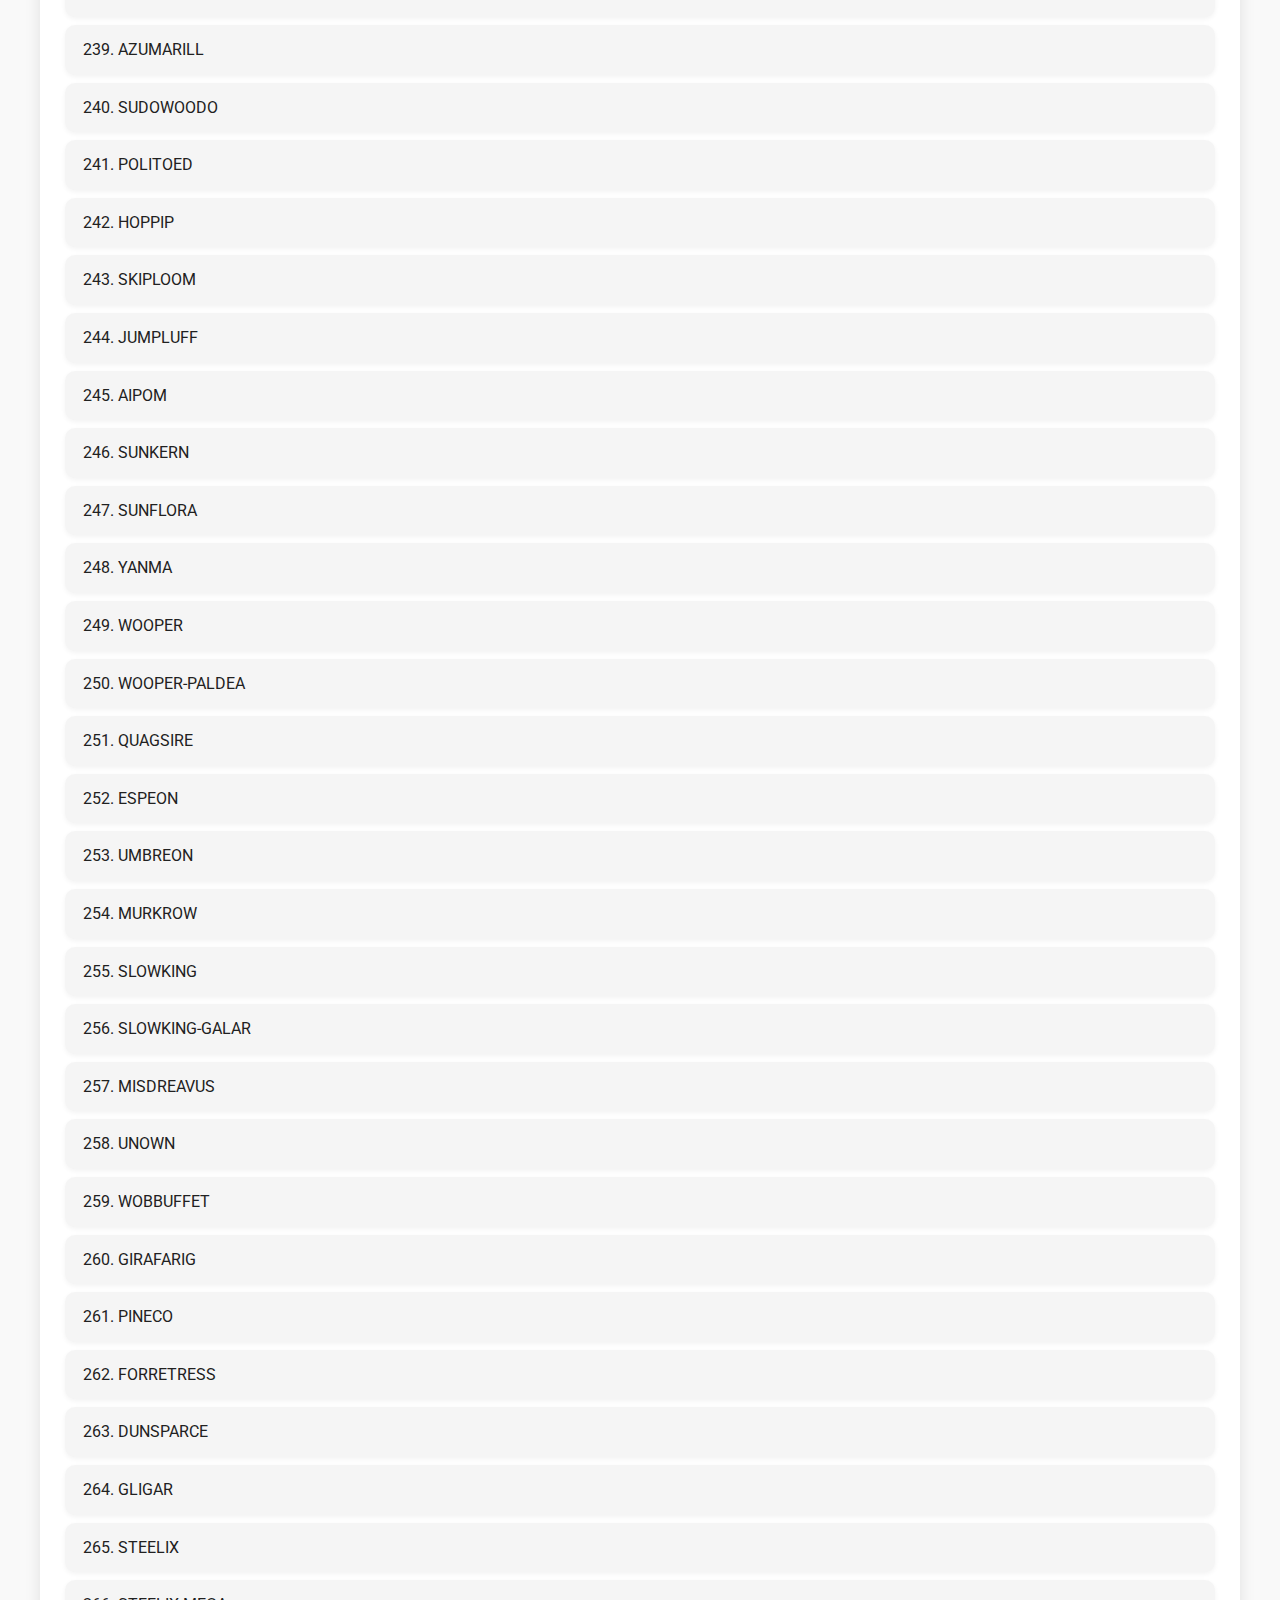
<file: pokemonlist.html>
<!DOCTYPE html>
<html lang="en">
  <head>
    <meta charset="UTF-8" />
    <meta name="viewport" content="width=device-width, initial-scale=1.0" />
    <title>PokeGridso - Pokemon List</title>
    <link rel="stylesheet" href="mainPageStyle.css" />
    <link
      href="https://fonts.googleapis.com/css2?family=Roboto:wght@400;500;700&display=swap"
      rel="stylesheet"
    />
  </head>
  <body>
    <div class="header">
      <div class="logo"></div>
      <div class="mainTitle">PokeGridso</div>
      <div class="otherPages">
        <a href="gamechooser.html">Game Chooser</a>
        <a href="pokemonlist.html" class="active">Pokemon List</a>
        <a href="contactme.html">Contact Me</a>
      </div>
    </div>

    <div class="container">
      <h1>Pokemon List</h1>

      <div class="card">
        <div class="card-header">
          <h2 class="card-title">Filter Pokemon</h2>
        </div>

        <div class="filter-controls">
          <div class="filter-group">
            <label for="dropdown">Select Categories:</label>
            <input
              list="categories"
              id="dropdown"
              placeholder="Type to search categories"
            />
            <datalist id="categories"></datalist>
          </div>

          <div class="filter-group">
            <label for="extra-select">Sort by:</label>
            <select id="extra-select">
              <option value="-1">PokeDex Order</option>
              <option value="0">Weight</option>
              <option value="1">Shine</option>
              <option value="2">Speed</option>
              <option value="3">Learnset</option>
              <option value="4">Height</option>
              <option value="5">Stats</option>
              <option value="6">SmashRate</option>
              <option value="7">ScrabbleScore</option>
              <option value="8">HP</option>
              <option value="9">Attack</option>
              <option value="10">Defense</option>
              <option value="11">SpecialAttack</option>
              <option value="12">SpecialDefense</option>
              <option value="13">VGC_Usage</option>
              <option value="14">Gen9Singles_Usage</option>
              <option value="15">BMI</option>
              <option value="16">Similarity to Lebron</option>
              <option value="17">Height and weight difference</option>
              <option value="18">
                Total of atomic numbers of elements in the name
              </option>
              <option value="19">r34 entries</option>
              <option value="20">Ranking in other games</option>
            </select>
          </div>
        </div>
      </div>

      <div class="card">
        <div class="card-header">
          <h2 class="card-title">Selected Categories</h2>
        </div>
        <ul id="selected-categories"></ul>
      </div>

      <div class="card">
        <div class="pokemon-header">
          <h2 class="card-title">Valid Pokemon</h2>
          <button id="reverse-list">
            Sort Order <span id="sort-arrow" class="arrow arrow-down"></span>
          </button>
        </div>
        <ul id="selected-list"></ul>
      </div>
    </div>

    <script src="pokemonlistscript.js"></script>
  </body>
</html>
</file>
<file: mainPageStyle.css>
/* Pokemon-themed color palette - Updated with more modern colors */
:root {
  --primary: #e53935; /* Modernized Pokemon Red */
  --secondary: #263238; /* Darker Blue-Gray */
  --accent: #1e88e5; /* Modernized Pokemon Blue */
  --light: #f5f5f5;
  --dark: #212121;
  --success: #43a047; /* Green */
  --warning: #fdd835; /* Pokemon Yellow */
  --info: #29b6f6; /* Light Blue */
  --danger: #e53935; /* Red */
  --border-radius: 10px;
  --box-shadow: 0 4px 10px rgba(0, 0, 0, 0.1);
  --card-shadow: 0 8px 16px rgba(0, 0, 0, 0.1);
  --transition: all 0.3s ease;
  --content-width: 1200px;
  --section-spacing: 40px;
  --animation-duration: 0.5s;
  --animation-timing: cubic-bezier(0.175, 0.885, 0.32, 1.275);
}

/* Animations */
@keyframes fadeIn {
  from {
    opacity: 0;
    transform: translateY(10px);
  }
  to {
    opacity: 1;
    transform: translateY(0);
  }
}

@keyframes pulse {
  0% {
    transform: scale(1);
  }
  50% {
    transform: scale(1.05);
  }
  100% {
    transform: scale(1);
  }
}

@keyframes slideInRight {
  from {
    transform: translateX(20px);
    opacity: 0;
  }
  to {
    transform: translateX(0);
    opacity: 1;
  }
}

@keyframes slideInLeft {
  from {
    transform: translateX(-20px);
    opacity: 0;
  }
  to {
    transform: translateX(0);
    opacity: 1;
  }
}

@keyframes bounce {
  0%,
  20%,
  50%,
  80%,
  100% {
    transform: translateY(0);
  }
  40% {
    transform: translateY(-10px);
  }
  60% {
    transform: translateY(-5px);
  }
}

@keyframes glow {
  0% {
    box-shadow: 0 0 5px rgba(253, 216, 53, 0.5);
  }
  50% {
    box-shadow: 0 0 20px rgba(253, 216, 53, 0.8);
  }
  100% {
    box-shadow: 0 0 5px rgba(253, 216, 53, 0.5);
  }
}

/* Base styles */
body {
  font-family: "Roboto", "Segoe UI", Arial, sans-serif;
  line-height: 1.6;
  color: var(--dark);
  background-color: #f9f9f9;
  background-image: url("images/logo/logo.png");
  background-attachment: fixed;
  background-size: 150px;
  background-repeat: repeat;
  background-blend-mode: overlay;
  margin: 0;
  padding: 0;
}

/* Container */
.container {
  max-width: var(--content-width);
  margin: 0 auto;
  padding: 30px 20px;
  animation: fadeIn 0.8s ease-out;
}

/* Header - Modernized */
.header {
  background: linear-gradient(135deg, var(--primary) 0%, #d32f2f 100%);
  color: white;
  padding: 15px 20px;
  display: flex;
  align-items: center;
  justify-content: space-between;
  box-shadow: 0 4px 12px rgba(0, 0, 0, 0.15);
  position: sticky;
  top: 0;
  z-index: 100;
  border-bottom: 4px solid var(--warning);
}

.logo {
  width: 45px;
  height: 45px;
  background-image: url("images/logo/logo.png");
  background-size: contain;
  background-repeat: no-repeat;
  margin-right: 15px;
  filter: drop-shadow(0 2px 4px rgba(0, 0, 0, 0.2));
  animation: pulse 2s infinite;
}

.mainTitle {
  font-size: 28px;
  font-weight: bold;
  flex-grow: 1;
  text-shadow: 1px 1px 3px rgba(0, 0, 0, 0.3);
  letter-spacing: 0.5px;
  animation: slideInLeft 0.5s var(--animation-timing);
}

.otherPages {
  display: flex;
  gap: 20px;
}

.otherPages a {
  color: white;
  text-decoration: none;
  padding: 8px 15px;
  border-radius: var(--border-radius);
  transition: var(--transition);
  font-weight: 500;
  letter-spacing: 0.3px;
}

.otherPages a:hover {
  background-color: rgba(255, 255, 255, 0.2);
  transform: translateY(-2px);
  transition: all 0.3s var(--animation-timing);
}

.otherPages a.active {
  background-color: var(--warning);
  color: var(--dark);
  box-shadow: 0 2px 5px rgba(0, 0, 0, 0.2);
  animation: glow 2s infinite;
}

/* Main content layout */
.main-content {
  display: grid;
  grid-template-columns: 1fr 1fr;
  gap: 30px;
  margin-top: 30px;
}

@media (max-width: 768px) {
  .main-content {
    grid-template-columns: 1fr;
  }
}

/* Card styling - Enhanced */
.card {
  background-color: white;
  border-radius: var(--border-radius);
  box-shadow: var(--card-shadow);
  padding: 25px;
  margin-bottom: 30px;
  border-top: 4px solid var(--accent);
  transition: transform 0.3s var(--animation-timing), box-shadow 0.3s ease;
  animation: fadeIn var(--animation-duration) ease-out;
  animation-fill-mode: both;
}

.card:hover {
  transform: translateY(-5px);
  box-shadow: 0 12px 20px rgba(0, 0, 0, 0.15);
  transition: all 0.3s var(--animation-timing);
}

.card-header {
  border-bottom: 1px solid var(--light);
  padding-bottom: 15px;
  margin-bottom: 20px;
  display: flex;
  justify-content: space-between;
  align-items: center;
}

.card-title {
  font-size: 22px;
  font-weight: bold;
  color: var(--accent);
  margin: 0;
  position: relative;
  display: inline-block;
}

.card-title::after {
  content: "";
  position: absolute;
  width: 0;
  height: 2px;
  bottom: -4px;
  left: 0;
  background-color: var(--accent);
  transition: width 0.3s ease;
}

.card:hover .card-title::after {
  width: 100%;
}

/* Categories section - Improved */
.categories {
  display: grid;
  grid-template-columns: repeat(auto-fill, minmax(220px, 1fr));
  gap: 15px;
  padding: 20px;
  background-color: white;
  border-radius: var(--border-radius);
  box-shadow: var(--box-shadow);
  margin-bottom: 30px;
}

.categories label {
  display: flex;
  align-items: center;
  padding: 12px 15px;
  border-radius: var(--border-radius);
  background-color: var(--light);
  transition: var(--transition);
  cursor: pointer;
  box-shadow: 0 2px 4px rgba(0, 0, 0, 0.05);
}

.categories label:hover {
  background-color: #e0e0e0;
  transform: translateY(-2px);
  box-shadow: 0 4px 8px rgba(0, 0, 0, 0.1);
}

.categories input[type="checkbox"] {
  margin-right: 10px;
  cursor: pointer;
  transform: scale(1.2);
}

.categories a {
  margin-left: 8px;
  color: var(--accent);
  text-decoration: none;
  font-weight: bold;
  transition: color 0.2s ease;
}

.categories a:hover {
  color: #1565c0;
}

/* Win condition section - Enhanced */
.winCon {
  display: flex;
  flex-direction: column;
  gap: 20px;
  padding: 25px;
  background-color: white;
  border-radius: var(--border-radius);
  box-shadow: var(--box-shadow);
  margin-bottom: 30px;
}

.winChecks {
  display: flex;
  gap: 25px;
  margin-bottom: 15px;
}

.winChecks label {
  display: flex;
  align-items: center;
  cursor: pointer;
  font-weight: 500;
}

.winChooser {
  display: grid;
  grid-template-columns: repeat(auto-fill, minmax(200px, 1fr));
  gap: 15px;
}

.winChooser label {
  display: flex;
  align-items: center;
  padding: 12px 15px;
  border-radius: var(--border-radius);
  background-color: var(--light);
  transition: var(--transition);
  cursor: pointer;
  box-shadow: 0 2px 4px rgba(0, 0, 0, 0.05);
}

.winChooser label:hover {
  background-color: #e0e0e0;
  transform: translateY(-2px);
  box-shadow: 0 4px 8px rgba(0, 0, 0, 0.1);
}

.winChooser input[type="radio"] {
  margin-right: 10px;
  cursor: pointer;
  transform: scale(1.2);
}

/* Options and PP sections - Enhanced */
.options-container {
  display: flex;
  gap: 30px;
  margin-bottom: 30px;
}

.pp,
.options {
  flex: 1;
  padding: 25px;
  background-color: white;
  border-radius: var(--border-radius);
  box-shadow: var(--box-shadow);
  transition: transform 0.3s ease, box-shadow 0.3s ease;
}

.pp:hover,
.options:hover {
  transform: translateY(-5px);
  box-shadow: 0 8px 15px rgba(0, 0, 0, 0.1);
}

/* Submit buttons - Enhanced */
.submit {
  display: flex;
  gap: 20px;
  margin-bottom: 30px;
}

.submit button {
  padding: 14px 28px;
  border: none;
  border-radius: var(--border-radius);
  background: linear-gradient(135deg, var(--accent) 0%, #1565c0 100%);
  color: white;
  font-weight: bold;
  cursor: pointer;
  transition: var(--transition);
  flex: 1;
  text-transform: uppercase;
  letter-spacing: 1.5px;
  box-shadow: 0 4px 8px rgba(0, 0, 0, 0.2);
  position: relative;
  overflow: hidden;
}

.submit button::before {
  content: "";
  position: absolute;
  top: 0;
  left: -100%;
  width: 100%;
  height: 100%;
  background: linear-gradient(
    90deg,
    transparent,
    rgba(255, 255, 255, 0.2),
    transparent
  );
  transition: 0.5s;
}

.submit button:hover::before {
  left: 100%;
}

.submit button:first-child {
  background: linear-gradient(135deg, var(--primary) 0%, #c62828 100%);
}

.submit button:hover {
  transform: translateY(-3px);
  box-shadow: 0 8px 15px rgba(0, 0, 0, 0.25);
}

.submit button:active {
  transform: translateY(-1px);
  box-shadow: 0 5px 10px rgba(0, 0, 0, 0.2);
}

/* Explanations section - Enhanced */
.explanations {
  background-color: white;
  border-radius: var(--border-radius);
  box-shadow: var(--box-shadow);
  padding: 30px;
  margin-bottom: 30px;
}

.explanations h2 {
  color: var(--primary);
  border-bottom: 2px solid var(--light);
  padding-bottom: 15px;
  margin-top: 0;
  font-size: 24px;
}

.explanations h3 {
  color: var(--accent);
  margin-top: 25px;
  margin-bottom: 10px;
  display: flex;
  align-items: center;
  font-size: 20px;
}

.explanations h3::before {
  content: "⬤";
  font-size: 12px;
  margin-right: 10px;
  color: var(--warning);
}

.difficulty {
  display: inline-block;
  font-size: 12px;
  padding: 4px 10px;
  border-radius: 12px;
  margin-left: 12px;
  font-weight: normal;
  background-color: var(--light);
}

.difficulty.easy {
  background-color: #d4edda;
  color: #155724;
}

.difficulty.medium {
  background-color: #fff3cd;
  color: #856404;
}

.difficulty.hard {
  background-color: #f8d7da;
  color: #721c24;
}

.difficulty.impossible {
  background-color: #343a40;
  color: white;
}

.explanations a {
  color: var(--accent);
  text-decoration: none;
  font-weight: 500;
  transition: var(--transition);
  border-bottom: 1px dotted var(--accent);
}

.explanations a:hover {
  color: #1565c0;
  border-bottom: 1px solid #1565c0;
}

/* Pokemon list styles - Enhanced */
#selected-categories,
#selected-list {
  list-style-type: none;
  padding: 0;
}

#selected-categories li,
#selected-list li {
  padding: 12px 18px;
  margin: 8px 0;
  background: var(--light);
  border-radius: var(--border-radius);
  transition: var(--transition);
  display: flex;
  justify-content: space-between;
  align-items: center;
  box-shadow: 0 2px 5px rgba(0, 0, 0, 0.05);
}

#selected-categories li:hover,
#selected-list li:hover {
  background: #e0e0e0;
  transform: translateY(-2px);
  box-shadow: 0 4px 8px rgba(0, 0, 0, 0.1);
  transition: all 0.3s var(--animation-timing);
}

.list-header {
  margin-bottom: 20px;
  display: flex;
  align-items: center;
  justify-content: space-between;
}

#reverse-list {
  padding: 10px 18px;
  cursor: pointer;
  display: flex;
  align-items: center;
  background-color: var(--light);
  border: none;
  border-radius: var(--border-radius);
  transition: var(--transition);
  font-weight: 500;
  box-shadow: 0 2px 5px rgba(0, 0, 0, 0.1);
}

#reverse-list:hover {
  background-color: #e0e0e0;
  transform: translateY(-2px);
  box-shadow: 0 4px 8px rgba(0, 0, 0, 0.15);
}

.arrow {
  display: inline-block;
  margin-left: 10px;
  transition: transform 0.3s ease;
}

.arrow-up::after {
  content: "▲";
}

.arrow-down::after {
  content: "▼";
}

.pokemon-header {
  display: flex;
  align-items: center;
  justify-content: space-between;
  margin-bottom: 20px;
}

/* Form elements - Enhanced */
input[type="text"],
select {
  padding: 12px 18px;
  border: 1px solid #ddd;
  border-radius: var(--border-radius);
  width: 100%;
  font-size: 16px;
  transition: var(--transition);
  box-shadow: 0 2px 5px rgba(0, 0, 0, 0.05);
}

input[type="text"]:focus,
select:focus {
  outline: none;
  border-color: var(--accent);
  box-shadow: 0 0 0 3px rgba(30, 136, 229, 0.25);
  transition: all 0.3s var(--animation-timing);
}

select {
  appearance: none;
  background-image: url("data:image/svg+xml;charset=utf-8,%3Csvg xmlns='http://www.w3.org/2000/svg' width='16' height='16' viewBox='0 0 24 24' fill='none' stroke='%23333' stroke-width='2' stroke-linecap='round' stroke-linejoin='round'%3E%3Cpath d='M6 9l6 6 6-6'/%3E%3C/svg%3E");
  background-repeat: no-repeat;
  background-position: right 15px center;
  background-size: 16px;
  padding-right: 40px;
}

/* Home page specific styles */
h1 {
  text-align: center;
  color: var(--dark);
  margin: 40px 0 30px;
  font-size: 36px;
  text-shadow: 1px 1px 3px rgba(0, 0, 0, 0.1);
  animation: fadeIn 0.8s ease-out;
  position: relative;
}

h1::after {
  content: "";
  position: absolute;
  width: 80px;
  height: 4px;
  background-color: var(--warning);
  bottom: -10px;
  left: 50%;
  transform: translateX(-50%);
  border-radius: 2px;
  animation: slideInRight 0.8s ease-out forwards;
}

.howtoplay,
.aboutsite,
.aboutme {
  background-color: white;
  border-radius: var(--border-radius);
  box-shadow: var(--box-shadow);
  padding: 25px 30px;
  margin: 0 auto 30px;
  max-width: 900px;
  transition: transform 0.3s ease, box-shadow 0.3s ease;
}

.howtoplay:hover,
.aboutsite:hover,
.aboutme:hover {
  transform: translateY(-5px);
  box-shadow: 0 12px 20px rgba(0, 0, 0, 0.15);
}

.howtoplay h2,
.aboutsite h2,
.aboutme h2 {
  color: var(--primary);
  border-bottom: 2px solid var(--light);
  padding-bottom: 10px;
  margin-top: 0;
}

/* Contact page styles */
.contact-methods {
  display: grid;
  grid-template-columns: repeat(auto-fit, minmax(250px, 1fr));
  gap: 25px;
  margin: 30px 0;
}

.contact-item {
  background-color: var(--light);
  padding: 20px;
  border-radius: var(--border-radius);
  box-shadow: 0 2px 5px rgba(0, 0, 0, 0.05);
  transition: var(--transition);
}

.contact-item:hover {
  transform: translateY(-5px);
  box-shadow: 0 8px 15px rgba(0, 0, 0, 0.1);
}

.contact-item h3 {
  color: var(--primary);
  margin-top: 0;
  margin-bottom: 10px;
  font-size: 18px;
  border-bottom: 2px solid rgba(0, 0, 0, 0.05);
  padding-bottom: 8px;
}

.contact-item a {
  color: var(--accent);
  text-decoration: none;
  font-weight: 500;
  transition: var(--transition);
  display: inline-block;
}

.contact-item a:hover {
  color: #1565c0;
  transform: translateX(3px);
}

.feedback-section {
  background-color: var(--light);
  padding: 20px 25px;
  border-radius: var(--border-radius);
  margin-top: 20px;
  border-left: 4px solid var(--warning);
}

.feedback-section h3 {
  color: var(--dark);
  margin-top: 0;
  font-size: 20px;
}

.feedback-section ul {
  margin-top: 15px;
  padding-left: 20px;
}

.feedback-section li {
  margin-bottom: 8px;
  position: relative;
}

.feedback-section li::before {
  content: "•";
  color: var(--warning);
  font-weight: bold;
  display: inline-block;
  width: 1em;
  margin-left: -1em;
}

/* Filter controls for Pokemon list page */
.filter-controls {
  display: grid;
  grid-template-columns: repeat(auto-fit, minmax(300px, 1fr));
  gap: 20px;
  margin-bottom: 10px;
}

.filter-group {
  display: flex;
  flex-direction: column;
  gap: 8px;
}
input[list],
select {
  width: 100%;
  padding: 8px 4px;
  font-size: 16px;
  border: 2px solid #ccc;
  border-radius: 5px;
  background-color: white;
  appearance: none; /* Removes default styling */
}

input[list]:focus,
select:focus {
  border-color: #007bff;
  outline: none;
}

input[list] {
  cursor: pointer;
}

select {
  cursor: pointer;
}

.filter-group label {
  font-weight: 500;
  color: var(--dark);
  margin-bottom: 5px;
}

/* Pokemon list styles */
.suggestion-image {
  width: 40px;
  height: 40px;
  margin-right: 10px;
  object-fit: contain;
}

/* Responsive adjustments */
@media (max-width: 768px) {
  .container {
    padding: 20px 15px;
  }

  .header {
    padding: 12px 15px;
  }

  .mainTitle {
    font-size: 22px;
  }

  .otherPages {
    gap: 10px;
  }

  .otherPages a {
    padding: 6px 10px;
    font-size: 14px;
  }

  .categories,
  .winChooser {
    grid-template-columns: 1fr;
  }

  .options-container {
    flex-direction: column;
    gap: 20px;
  }

  .submit {
    flex-direction: column;
  }

  h1 {
    font-size: 28px;
    margin: 30px 0 20px;
  }

  .contact-methods {
    grid-template-columns: 1fr;
  }
}

.title-link {
  text-decoration: none;
  color: white;
}

.title-link:hover {
  text-decoration: none;
  color: white;
}

/* Staggered animation for list items */
#selected-categories li,
#selected-list li {
  animation: fadeIn 0.5s ease-out;
  animation-fill-mode: both;
}

#selected-categories li:nth-child(1),
#selected-list li:nth-child(1) {
  animation-delay: 0.1s;
}
#selected-categories li:nth-child(2),
#selected-list li:nth-child(2) {
  animation-delay: 0.2s;
}
#selected-categories li:nth-child(3),
#selected-list li:nth-child(3) {
  animation-delay: 0.3s;
}
#selected-categories li:nth-child(4),
#selected-list li:nth-child(4) {
  animation-delay: 0.4s;
}
#selected-categories li:nth-child(5),
#selected-list li:nth-child(5) {
  animation-delay: 0.5s;
}
#selected-categories li:nth-child(n + 6),
#selected-list li:nth-child(n + 6) {
  animation-delay: 0.6s;
}

/* Animate form elements on page load */
input[type="text"],
select,
.filter-group,
.categories label,
.winChooser label {
  animation: fadeIn 0.5s ease-out;
  animation-fill-mode: both;
}

.filter-group:nth-child(1) {
  animation-delay: 0.1s;
}
.filter-group:nth-child(2) {
  animation-delay: 0.2s;
}

/* Bounce animation for Pokemon images */
.suggestion-image {
  transition: transform 0.3s ease;
}

.suggestion-image:hover {
  transform: scale(1.2);
  animation: bounce 1s ease infinite;
}
</file>
